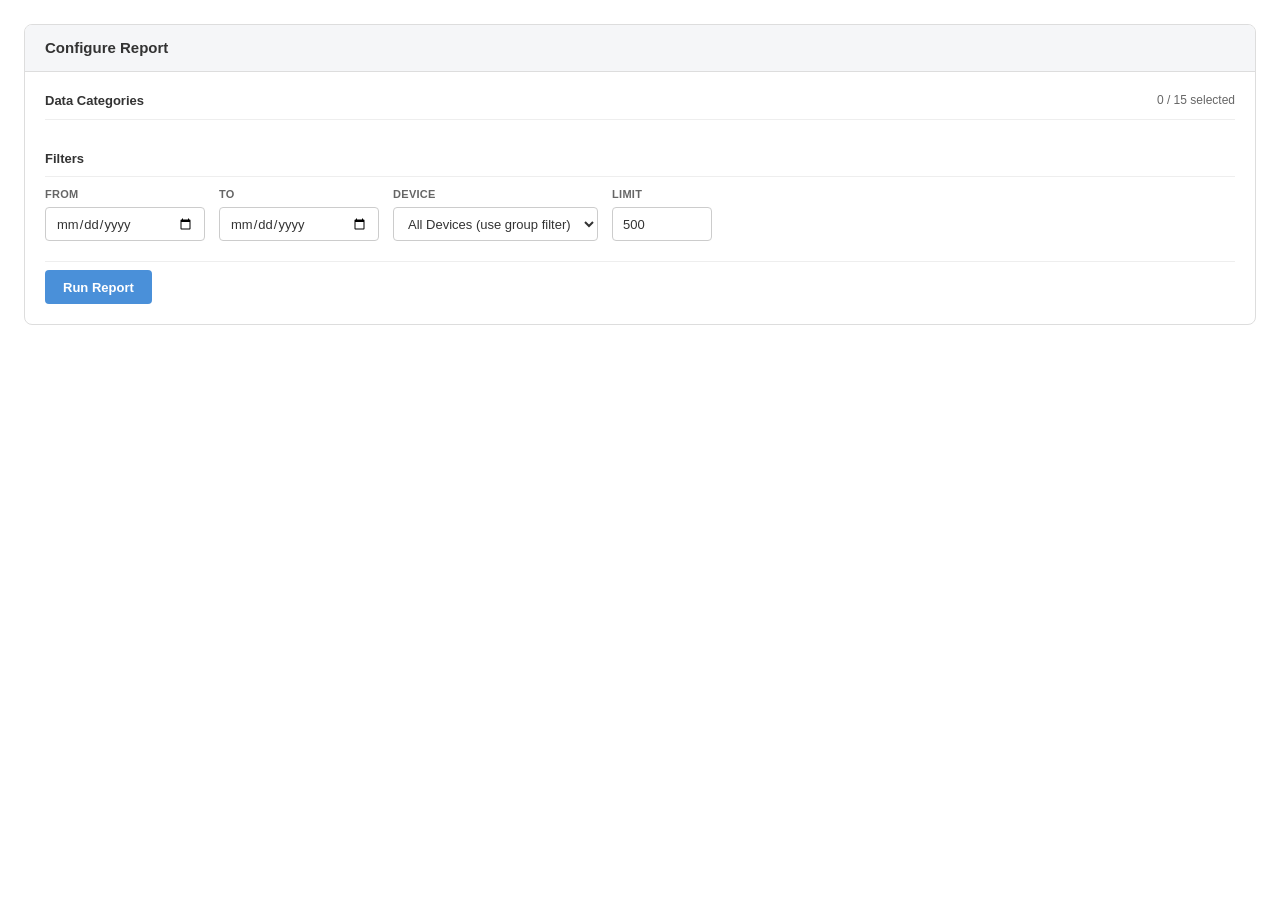
<file: app/index.html>
<!DOCTYPE html>
<html lang="en">
<head>
  <meta charset="UTF-8">
  <meta name="viewport" content="width=device-width, initial-scale=1.0">
  <meta http-equiv="Cache-Control" content="no-cache, no-store, must-revalidate">
  <meta http-equiv="Pragma" content="no-cache">
  <meta http-equiv="Expires" content="0">
  <title>Data Reporter</title>
  <link rel="stylesheet" href="styles/main.css?v=1" />
</head>
<body>

<div id="fdr-root">

  <div class="fdr-content">

    <!-- ============ PANEL 1: Configure ============ -->
    <div class="fdr-panel" id="fdrConfigPanel">
      <div class="fdr-panel-header">
        <h2 class="fdr-panel-title">Configure Report</h2>
      </div>
      <div class="fdr-panel-body">

        <!-- Data category checkboxes -->
        <div class="fdr-section-label">Data Categories <span id="fdrCategoryCounter" class="fdr-counter-text">0 / 15 selected</span></div>
        <div class="fdr-categories" id="fdrCategoryChecks"></div>

        <!-- Per-category column pickers -->
        <div class="fdr-column-pickers" id="fdrColumnPickers"></div>

        <!-- Diagnostic picker (only for StatusData) -->
        <div class="fdr-diagnostic-picker" id="fdrDiagnosticPicker">
          <div class="fdr-filter-group">
            <label class="fdr-label" for="fdrDiagnosticSelect">Diagnostic (required for Engine Data)</label>
            <select id="fdrDiagnosticSelect" class="fdr-select">
              <option value="">-- Select a diagnostic --</option>
              <option value="DiagnosticEngineSpeedId">Engine Speed (RPM)</option>
              <option value="DiagnosticEngineCoolantTemperatureId">Coolant Temperature</option>
              <option value="DiagnosticOdometerAdjustmentId">Odometer</option>
              <option value="DiagnosticFuelLevelId">Fuel Level</option>
              <option value="DiagnosticBatteryVoltageId">Battery Voltage</option>
              <option value="DiagnosticEngineOilTemperatureId">Engine Oil Temperature</option>
              <option value="DiagnosticEngineRoadSpeedId">Vehicle Speed</option>
            </select>
          </div>
        </div>

        <!-- Filters -->
        <div class="fdr-section-label">Filters</div>
        <div class="fdr-filters">
          <div class="fdr-filter-group">
            <label class="fdr-label" for="fdrDateFrom">From</label>
            <input type="date" id="fdrDateFrom" class="fdr-input">
          </div>
          <div class="fdr-filter-group">
            <label class="fdr-label" for="fdrDateTo">To</label>
            <input type="date" id="fdrDateTo" class="fdr-input">
          </div>
          <div class="fdr-filter-group">
            <label class="fdr-label" for="fdrDeviceSelect">Device</label>
            <select id="fdrDeviceSelect" class="fdr-select">
              <option value="">All Devices (use group filter)</option>
            </select>
          </div>
          <div class="fdr-filter-group">
            <label class="fdr-label" for="fdrResultsLimit">Limit</label>
            <input type="number" id="fdrResultsLimit" class="fdr-input" value="500" min="1" max="50000" step="100" style="min-width:100px;">
          </div>
        </div>

        <!-- Run button -->
        <div class="fdr-actions">
          <button class="fdr-btn fdr-btn-primary" id="fdrRunBtn">Run Report</button>
          <span class="fdr-status" id="fdrStatus"></span>
        </div>
      </div>
    </div>

    <!-- ============ PANEL 2: Results Table ============ -->
    <div class="fdr-panel fdr-results" id="fdrResultsPanel">
      <div class="fdr-tabs" id="fdrTabs"></div>

      <div class="fdr-panel-body">
        <!-- Table toolbar -->
        <div class="fdr-table-toolbar">
          <input type="text" class="fdr-input fdr-search" id="fdrSearch" placeholder="Search results...">
          <div style="flex:1"></div>
          <button class="fdr-btn fdr-btn-success" id="fdrExportCsvBtn">Export CSV</button>
          <button class="fdr-btn fdr-btn-secondary" id="fdrToggleChartBtn">Show Chart</button>
        </div>

        <!-- Table container -->
        <div id="fdrTableContainer"></div>

        <!-- Pagination -->
        <div class="fdr-pagination" id="fdrPagination">
          <span id="fdrPageInfo"></span>
          <div>
            <button id="fdrPrevBtn" class="fdr-btn fdr-btn-secondary">Previous</button>
            <button id="fdrNextBtn" class="fdr-btn fdr-btn-secondary">Next</button>
          </div>
        </div>
      </div>
    </div>

    <!-- ============ PANEL 3: Chart ============ -->
    <div class="fdr-panel fdr-chart-panel" id="fdrChartPanel">
      <div class="fdr-panel-header">
        <h2 class="fdr-panel-title">Chart</h2>
        <button class="fdr-btn fdr-btn-secondary" id="fdrHideChartBtn" style="padding:0 16px;height:30px;font-size:13px;">Close</button>
      </div>
      <div class="fdr-panel-body">
        <div class="fdr-chart-controls">
          <div class="fdr-filter-group">
            <label class="fdr-label" for="fdrChartType">Chart Type</label>
            <select id="fdrChartType" class="fdr-select">
              <option value="bar">Bar</option>
              <option value="line">Line</option>
              <option value="pie">Pie</option>
            </select>
          </div>
          <div class="fdr-filter-group">
            <label class="fdr-label" for="fdrChartValueField">Value Field</label>
            <select id="fdrChartValueField" class="fdr-select"></select>
          </div>
          <div class="fdr-filter-group">
            <label class="fdr-label" for="fdrChartGroupField">Group By</label>
            <select id="fdrChartGroupField" class="fdr-select"></select>
          </div>
          <button class="fdr-btn fdr-btn-primary" id="fdrRenderChartBtn" style="align-self:flex-end;">Render Chart</button>
        </div>

        <div class="fdr-chart-container" id="fdrChartContainer">
          <canvas id="fdrCanvas"></canvas>
        </div>
      </div>
    </div>

  </div>
</div>

<script src="scripts/main.js?v=1"></script>
</body>
</html>
</file>
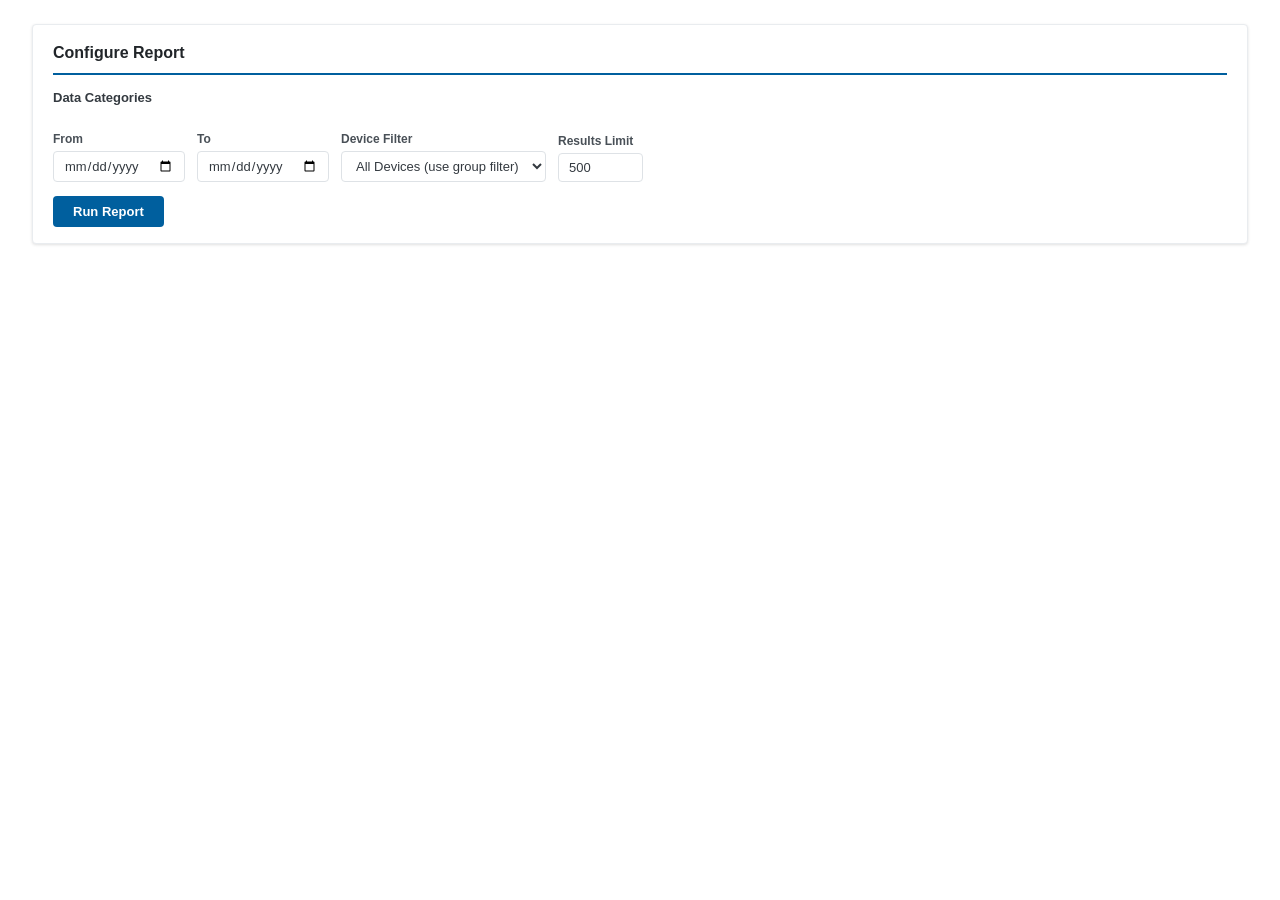
<file: dist/index.html>
<!DOCTYPE html>
<html>
<head>
  <meta charset="UTF-8">
  <title>Data Reporter</title>
  <style>/* ===================================================================
   Flexible Data Reporter — MyGeotab Add-In Styles
   Consistent with MyGeotab look & feel (Geotab blue, neutral grays)
   =================================================================== */

:root {
  --gt-blue: #005f9e;
  --gt-blue-dark: #004a7c;
  --gt-blue-light: #e8f4fc;
  --gt-green: #28a745;
  --gt-red: #dc3545;
  --gt-orange: #fd7e14;
  --gt-gray-50: #f8f9fa;
  --gt-gray-100: #f1f3f5;
  --gt-gray-200: #e9ecef;
  --gt-gray-300: #dee2e6;
  --gt-gray-400: #ced4da;
  --gt-gray-600: #868e96;
  --gt-gray-700: #495057;
  --gt-gray-800: #343a40;
  --gt-gray-900: #212529;
  --gt-font: -apple-system, BlinkMacSystemFont, "Segoe UI", Roboto, "Helvetica Neue", Arial, sans-serif;
  --gt-radius: 4px;
  --gt-shadow: 0 1px 3px rgba(0, 0, 0, 0.12);
}

/* Reset within our add-in container */
#flexDataReporter {
  font-family: var(--gt-font);
  font-size: 14px;
  color: var(--gt-gray-800);
  line-height: 1.5;
  padding: 16px 24px;
  max-width: 1400px;
}

#flexDataReporter *,
#flexDataReporter *::before,
#flexDataReporter *::after {
  box-sizing: border-box;
}

/* ---------- Panel Sections ---------- */

.fdr-panel {
  background: #fff;
  border: 1px solid var(--gt-gray-200);
  border-radius: var(--gt-radius);
  box-shadow: var(--gt-shadow);
  margin-bottom: 16px;
  padding: 16px 20px;
}

.fdr-panel-title {
  font-size: 16px;
  font-weight: 600;
  color: var(--gt-gray-900);
  margin: 0 0 12px 0;
  padding-bottom: 8px;
  border-bottom: 2px solid var(--gt-blue);
}

/* ---------- Configure Panel ---------- */

.fdr-categories {
  display: flex;
  flex-wrap: wrap;
  gap: 6px 16px;
  margin-bottom: 14px;
}

.fdr-categories label {
  display: flex;
  align-items: center;
  gap: 5px;
  cursor: pointer;
  font-size: 13px;
  padding: 4px 8px;
  border-radius: var(--gt-radius);
  transition: background 0.15s;
}

.fdr-categories label:hover {
  background: var(--gt-blue-light);
}

.fdr-column-pickers {
  margin-bottom: 14px;
}

.fdr-column-group {
  margin-bottom: 10px;
  padding: 10px 12px;
  background: var(--gt-gray-50);
  border: 1px solid var(--gt-gray-200);
  border-radius: var(--gt-radius);
}

.fdr-column-group-title {
  font-weight: 600;
  font-size: 13px;
  color: var(--gt-blue);
  margin-bottom: 6px;
}

.fdr-column-group .fdr-columns {
  display: flex;
  flex-wrap: wrap;
  gap: 4px 14px;
}

.fdr-column-group .fdr-columns label {
  font-size: 12px;
  display: flex;
  align-items: center;
  gap: 4px;
  cursor: pointer;
}

/* Filters row */
.fdr-filters {
  display: flex;
  flex-wrap: wrap;
  gap: 12px;
  align-items: flex-end;
  margin-bottom: 14px;
}

.fdr-filter-group {
  display: flex;
  flex-direction: column;
  gap: 3px;
}

.fdr-filter-group label {
  font-size: 12px;
  font-weight: 600;
  color: var(--gt-gray-700);
}

.fdr-filter-group input,
.fdr-filter-group select {
  font-family: var(--gt-font);
  font-size: 13px;
  padding: 6px 10px;
  border: 1px solid var(--gt-gray-300);
  border-radius: var(--gt-radius);
  background: #fff;
  color: var(--gt-gray-800);
  outline: none;
  transition: border-color 0.15s;
}

.fdr-filter-group input:focus,
.fdr-filter-group select:focus {
  border-color: var(--gt-blue);
  box-shadow: 0 0 0 2px rgba(0, 95, 158, 0.15);
}

/* Diagnostic picker (only for StatusData) */
.fdr-diagnostic-picker {
  display: none;
  margin-bottom: 14px;
  padding: 10px 12px;
  background: var(--gt-gray-50);
  border: 1px solid var(--gt-gray-200);
  border-radius: var(--gt-radius);
}

.fdr-diagnostic-picker.visible {
  display: block;
}

.fdr-diagnostic-picker label {
  font-size: 12px;
  font-weight: 600;
  color: var(--gt-gray-700);
}

.fdr-diagnostic-picker select {
  font-family: var(--gt-font);
  font-size: 13px;
  padding: 6px 10px;
  border: 1px solid var(--gt-gray-300);
  border-radius: var(--gt-radius);
  min-width: 300px;
  margin-top: 3px;
}

/* Buttons */
.fdr-btn {
  font-family: var(--gt-font);
  font-size: 13px;
  font-weight: 600;
  padding: 8px 20px;
  border: none;
  border-radius: var(--gt-radius);
  cursor: pointer;
  transition: background 0.15s, opacity 0.15s;
}

.fdr-btn:disabled {
  opacity: 0.5;
  cursor: not-allowed;
}

.fdr-btn-primary {
  background: var(--gt-blue);
  color: #fff;
}

.fdr-btn-primary:hover:not(:disabled) {
  background: var(--gt-blue-dark);
}

.fdr-btn-secondary {
  background: var(--gt-gray-200);
  color: var(--gt-gray-800);
}

.fdr-btn-secondary:hover:not(:disabled) {
  background: var(--gt-gray-300);
}

.fdr-btn-success {
  background: var(--gt-green);
  color: #fff;
}

.fdr-btn-success:hover:not(:disabled) {
  background: #218838;
}

.fdr-actions {
  display: flex;
  gap: 10px;
  align-items: center;
}

/* Status / loading */
.fdr-status {
  font-size: 13px;
  color: var(--gt-gray-600);
  margin-left: 12px;
}

.fdr-status.error {
  color: var(--gt-red);
  font-weight: 600;
}

.fdr-spinner {
  display: inline-block;
  width: 16px;
  height: 16px;
  border: 2px solid var(--gt-gray-300);
  border-top-color: var(--gt-blue);
  border-radius: 50%;
  animation: fdr-spin 0.6s linear infinite;
  vertical-align: middle;
  margin-right: 6px;
}

@keyframes fdr-spin {
  to { transform: rotate(360deg); }
}

/* ---------- Results Panel ---------- */

.fdr-results {
  display: none;
}

.fdr-results.visible {
  display: block;
}

/* Tabs */
.fdr-tabs {
  display: flex;
  gap: 0;
  border-bottom: 2px solid var(--gt-gray-200);
  margin-bottom: 12px;
}

.fdr-tab {
  font-family: var(--gt-font);
  font-size: 13px;
  font-weight: 600;
  padding: 8px 16px;
  border: none;
  background: none;
  color: var(--gt-gray-600);
  cursor: pointer;
  border-bottom: 2px solid transparent;
  margin-bottom: -2px;
  transition: color 0.15s, border-color 0.15s;
}

.fdr-tab:hover {
  color: var(--gt-gray-800);
}

.fdr-tab.active {
  color: var(--gt-blue);
  border-bottom-color: var(--gt-blue);
}

.fdr-tab-count {
  font-weight: 400;
  font-size: 11px;
  color: var(--gt-gray-600);
  margin-left: 4px;
}

/* Table toolbar */
.fdr-table-toolbar {
  display: flex;
  gap: 10px;
  align-items: center;
  margin-bottom: 10px;
  flex-wrap: wrap;
}

.fdr-search {
  font-family: var(--gt-font);
  font-size: 13px;
  padding: 6px 10px;
  border: 1px solid var(--gt-gray-300);
  border-radius: var(--gt-radius);
  width: 220px;
  outline: none;
}

.fdr-search:focus {
  border-color: var(--gt-blue);
  box-shadow: 0 0 0 2px rgba(0, 95, 158, 0.15);
}

/* Data table */
.fdr-table-wrap {
  overflow-x: auto;
  margin-bottom: 10px;
}

.fdr-table {
  width: 100%;
  border-collapse: collapse;
  font-size: 13px;
}

.fdr-table thead th {
  background: var(--gt-gray-100);
  font-weight: 600;
  text-align: left;
  padding: 8px 10px;
  border-bottom: 2px solid var(--gt-gray-300);
  white-space: nowrap;
  cursor: pointer;
  user-select: none;
  position: relative;
}

.fdr-table thead th:hover {
  background: var(--gt-gray-200);
}

.fdr-table thead th .sort-arrow {
  font-size: 10px;
  margin-left: 4px;
  color: var(--gt-gray-400);
}

.fdr-table thead th .sort-arrow.asc::after { content: '\25B2'; color: var(--gt-blue); }
.fdr-table thead th .sort-arrow.desc::after { content: '\25BC'; color: var(--gt-blue); }

.fdr-table tbody td {
  padding: 6px 10px;
  border-bottom: 1px solid var(--gt-gray-200);
  white-space: nowrap;
  max-width: 300px;
  overflow: hidden;
  text-overflow: ellipsis;
}

.fdr-table tbody tr:hover {
  background: var(--gt-blue-light);
}

/* Pagination */
.fdr-pagination {
  display: flex;
  gap: 8px;
  align-items: center;
  justify-content: space-between;
  font-size: 13px;
  color: var(--gt-gray-700);
}

.fdr-pagination button {
  font-family: var(--gt-font);
  font-size: 12px;
  padding: 4px 12px;
  border: 1px solid var(--gt-gray-300);
  border-radius: var(--gt-radius);
  background: #fff;
  cursor: pointer;
}

.fdr-pagination button:hover:not(:disabled) {
  background: var(--gt-gray-100);
}

.fdr-pagination button:disabled {
  opacity: 0.4;
  cursor: not-allowed;
}

/* No data */
.fdr-no-data {
  text-align: center;
  padding: 40px 20px;
  color: var(--gt-gray-600);
  font-size: 14px;
}

/* ---------- Chart Panel ---------- */

.fdr-chart-panel {
  display: none;
}

.fdr-chart-panel.visible {
  display: block;
}

.fdr-chart-controls {
  display: flex;
  gap: 12px;
  align-items: flex-end;
  margin-bottom: 14px;
  flex-wrap: wrap;
}

.fdr-chart-controls label {
  font-size: 12px;
  font-weight: 600;
  color: var(--gt-gray-700);
}

.fdr-chart-controls select {
  font-family: var(--gt-font);
  font-size: 13px;
  padding: 6px 10px;
  border: 1px solid var(--gt-gray-300);
  border-radius: var(--gt-radius);
}

.fdr-chart-container {
  position: relative;
  width: 100%;
  max-width: 900px;
  height: 400px;
  background: var(--gt-gray-50);
  border: 1px solid var(--gt-gray-200);
  border-radius: var(--gt-radius);
}

.fdr-chart-container canvas {
  width: 100%;
  height: 100%;
}

/* ---------- Utility ---------- */

.fdr-hidden {
  display: none !important;
}

.fdr-mb-8 { margin-bottom: 8px; }
.fdr-mb-12 { margin-bottom: 12px; }
</style>
</head>
<body>

<div id="flexDataReporter">

  <!-- ============ PANEL 1: Configure ============ -->
  <div class="fdr-panel" id="fdrConfigPanel">
    <h2 class="fdr-panel-title">Configure Report</h2>

    <!-- Data category checkboxes -->
    <div class="fdr-mb-8">
      <strong style="font-size:13px;">Data Categories</strong>
    </div>
    <div class="fdr-categories" id="fdrCategoryChecks"></div>

    <!-- Per-category column pickers -->
    <div class="fdr-column-pickers" id="fdrColumnPickers"></div>

    <!-- Diagnostic picker (only for StatusData) -->
    <div class="fdr-diagnostic-picker" id="fdrDiagnosticPicker">
      <div class="fdr-filter-group">
        <label for="fdrDiagnosticSelect">Diagnostic (required for Engine Data)</label>
        <select id="fdrDiagnosticSelect">
          <option value="">-- Select a diagnostic --</option>
          <option value="DiagnosticEngineSpeedId">Engine Speed (RPM)</option>
          <option value="DiagnosticEngineCoolantTemperatureId">Coolant Temperature</option>
          <option value="DiagnosticOdometerAdjustmentId">Odometer</option>
          <option value="DiagnosticFuelLevelId">Fuel Level</option>
          <option value="DiagnosticBatteryVoltageId">Battery Voltage</option>
          <option value="DiagnosticEngineOilTemperatureId">Engine Oil Temperature</option>
          <option value="DiagnosticEngineRoadSpeedId">Vehicle Speed</option>
        </select>
      </div>
    </div>

    <!-- Filters -->
    <div class="fdr-filters">
      <div class="fdr-filter-group">
        <label for="fdrDateFrom">From</label>
        <input type="date" id="fdrDateFrom">
      </div>
      <div class="fdr-filter-group">
        <label for="fdrDateTo">To</label>
        <input type="date" id="fdrDateTo">
      </div>
      <div class="fdr-filter-group">
        <label for="fdrDeviceSelect">Device Filter</label>
        <select id="fdrDeviceSelect">
          <option value="">All Devices (use group filter)</option>
        </select>
      </div>
      <div class="fdr-filter-group">
        <label for="fdrResultsLimit">Results Limit</label>
        <input type="number" id="fdrResultsLimit" value="500" min="1" max="50000" step="100">
      </div>
    </div>

    <!-- Run button -->
    <div class="fdr-actions">
      <button class="fdr-btn fdr-btn-primary" id="fdrRunBtn">Run Report</button>
      <span class="fdr-status" id="fdrStatus"></span>
    </div>
  </div>

  <!-- ============ PANEL 2: Results Table ============ -->
  <div class="fdr-panel fdr-results" id="fdrResultsPanel">
    <h2 class="fdr-panel-title">Results</h2>

    <!-- Tabs (one per data category) -->
    <div class="fdr-tabs" id="fdrTabs"></div>

    <!-- Table toolbar -->
    <div class="fdr-table-toolbar">
      <input type="text" class="fdr-search" id="fdrSearch" placeholder="Search results...">
      <button class="fdr-btn fdr-btn-success" id="fdrExportCsvBtn">Export CSV</button>
      <button class="fdr-btn fdr-btn-secondary" id="fdrToggleChartBtn">Show Chart</button>
    </div>

    <!-- Table container (per tab) -->
    <div id="fdrTableContainer"></div>

    <!-- Pagination -->
    <div class="fdr-pagination" id="fdrPagination">
      <span id="fdrPageInfo"></span>
      <div>
        <button id="fdrPrevBtn">Previous</button>
        <button id="fdrNextBtn">Next</button>
      </div>
    </div>
  </div>

  <!-- ============ PANEL 3: Chart ============ -->
  <div class="fdr-panel fdr-chart-panel" id="fdrChartPanel">
    <h2 class="fdr-panel-title">Chart</h2>

    <div class="fdr-chart-controls">
      <div class="fdr-filter-group">
        <label for="fdrChartType">Chart Type</label>
        <select id="fdrChartType">
          <option value="bar">Bar</option>
          <option value="line">Line</option>
          <option value="pie">Pie</option>
        </select>
      </div>
      <div class="fdr-filter-group">
        <label for="fdrChartValueField">Value Field</label>
        <select id="fdrChartValueField"></select>
      </div>
      <div class="fdr-filter-group">
        <label for="fdrChartGroupField">Group By</label>
        <select id="fdrChartGroupField"></select>
      </div>
      <button class="fdr-btn fdr-btn-primary" id="fdrRenderChartBtn">Render Chart</button>
      <button class="fdr-btn fdr-btn-secondary" id="fdrHideChartBtn">Hide Chart</button>
    </div>

    <div class="fdr-chart-container" id="fdrChartContainer">
      <canvas id="fdrCanvas"></canvas>
    </div>
  </div>

</div>

<!-- Scripts loaded in dependency order -->
<script>/**
 * dataTypes.js — Central registry of all data categories, API mappings, and field definitions.
 * Every other module references this to know what can be queried and displayed.
 */
var DataTypes = (function () {
  'use strict';

  /**
   * Field definition shape:
   *   { key, label, defaultOn, type, resolve? }
   *
   * key        — dot-path into the API result object (e.g. "device.id")
   * label      — human-readable column header
   * defaultOn  — whether the column is checked by default
   * type       — "string" | "number" | "date" | "boolean" | "id"
   * resolve    — optional resolver name used by CacheManager ("device", "zone", "rule", "user", "diagnostic")
   */

  var categories = {
    Trip: {
      label: 'Trips',
      typeName: 'Trip',
      needsDateRange: true,
      fields: [
        { key: 'id', label: 'Trip ID', defaultOn: false, type: 'string' },
        { key: 'device.id', label: 'Device', defaultOn: true, type: 'id', resolve: 'device' },
        { key: 'driver.id', label: 'Driver', defaultOn: true, type: 'id', resolve: 'user' },
        { key: 'start', label: 'Start Time', defaultOn: true, type: 'date' },
        { key: 'stop', label: 'Stop Time', defaultOn: true, type: 'date' },
        { key: 'distance', label: 'Distance (km)', defaultOn: true, type: 'number' },
        { key: 'drivingDuration', label: 'Driving Duration', defaultOn: true, type: 'duration' },
        { key: 'stopDuration', label: 'Stop Duration', defaultOn: false, type: 'duration' },
        { key: 'idlingDuration', label: 'Idling Duration', defaultOn: false, type: 'duration' },
        { key: 'maximumSpeed', label: 'Max Speed (km/h)', defaultOn: true, type: 'number' },
        { key: 'averageSpeed', label: 'Avg Speed (km/h)', defaultOn: false, type: 'number' },
        { key: 'stopPoint.x', label: 'Stop Longitude', defaultOn: false, type: 'number' },
        { key: 'stopPoint.y', label: 'Stop Latitude', defaultOn: false, type: 'number' },
        { key: 'nextTripDrivingDuration', label: 'Next Trip Driving Duration', defaultOn: false, type: 'duration' }
      ]
    },

    Device: {
      label: 'Devices',
      typeName: 'Device',
      needsDateRange: false,
      fields: [
        { key: 'id', label: 'Device ID', defaultOn: false, type: 'string' },
        { key: 'name', label: 'Name', defaultOn: true, type: 'string' },
        { key: 'serialNumber', label: 'Serial Number', defaultOn: true, type: 'string' },
        { key: 'deviceType', label: 'Device Type', defaultOn: true, type: 'string' },
        { key: 'vehicleIdentificationNumber', label: 'VIN', defaultOn: true, type: 'string' },
        { key: 'licensePlate', label: 'License Plate', defaultOn: true, type: 'string' },
        { key: 'comment', label: 'Comment', defaultOn: false, type: 'string' },
        { key: 'engineVehicleIdentificationNumber', label: 'Engine VIN', defaultOn: false, type: 'string' },
        { key: 'activeFrom', label: 'Active From', defaultOn: true, type: 'date' },
        { key: 'activeTo', label: 'Active To', defaultOn: false, type: 'date' },
        { key: 'productId', label: 'Product ID', defaultOn: false, type: 'number' }
      ]
    },

    FaultData: {
      label: 'Faults',
      typeName: 'FaultData',
      needsDateRange: true,
      fields: [
        { key: 'id', label: 'Fault ID', defaultOn: false, type: 'string' },
        { key: 'device.id', label: 'Device', defaultOn: true, type: 'id', resolve: 'device' },
        { key: 'diagnostic.id', label: 'Diagnostic', defaultOn: true, type: 'id', resolve: 'diagnostic' },
        { key: 'dateTime', label: 'Date/Time', defaultOn: true, type: 'date' },
        { key: 'failureMode.id', label: 'Failure Mode', defaultOn: true, type: 'string' },
        { key: 'faultState', label: 'Fault State', defaultOn: true, type: 'string' },
        { key: 'controller.id', label: 'Controller', defaultOn: false, type: 'string' },
        { key: 'count', label: 'Count', defaultOn: false, type: 'number' },
        { key: 'malfunction', label: 'Malfunction', defaultOn: false, type: 'boolean' }
      ]
    },

    ExceptionEvent: {
      label: 'Exception Events',
      typeName: 'ExceptionEvent',
      needsDateRange: true,
      fields: [
        { key: 'id', label: 'Event ID', defaultOn: false, type: 'string' },
        { key: 'device.id', label: 'Device', defaultOn: true, type: 'id', resolve: 'device' },
        { key: 'driver.id', label: 'Driver', defaultOn: true, type: 'id', resolve: 'user' },
        { key: 'rule.id', label: 'Rule', defaultOn: true, type: 'id', resolve: 'rule' },
        { key: 'activeFrom', label: 'Start', defaultOn: true, type: 'date' },
        { key: 'activeTo', label: 'End', defaultOn: true, type: 'date' },
        { key: 'duration', label: 'Duration', defaultOn: true, type: 'duration' },
        { key: 'distance', label: 'Distance (km)', defaultOn: false, type: 'number' },
        { key: 'state', label: 'State', defaultOn: true, type: 'string' }
      ]
    },

    LogRecord: {
      label: 'GPS Logs',
      typeName: 'LogRecord',
      needsDateRange: true,
      fields: [
        { key: 'id', label: 'Log ID', defaultOn: false, type: 'string' },
        { key: 'device.id', label: 'Device', defaultOn: true, type: 'id', resolve: 'device' },
        { key: 'dateTime', label: 'Date/Time', defaultOn: true, type: 'date' },
        { key: 'latitude', label: 'Latitude', defaultOn: true, type: 'number' },
        { key: 'longitude', label: 'Longitude', defaultOn: true, type: 'number' },
        { key: 'speed', label: 'Speed (km/h)', defaultOn: true, type: 'number' }
      ]
    },

    StatusData: {
      label: 'Engine / Status Data',
      typeName: 'StatusData',
      needsDateRange: true,
      needsDiagnostic: true,
      fields: [
        { key: 'id', label: 'Record ID', defaultOn: false, type: 'string' },
        { key: 'device.id', label: 'Device', defaultOn: true, type: 'id', resolve: 'device' },
        { key: 'diagnostic.id', label: 'Diagnostic', defaultOn: true, type: 'id', resolve: 'diagnostic' },
        { key: 'dateTime', label: 'Date/Time', defaultOn: true, type: 'date' },
        { key: 'data', label: 'Value', defaultOn: true, type: 'number' }
      ]
    },

    Zone: {
      label: 'Zones',
      typeName: 'Zone',
      needsDateRange: false,
      fields: [
        { key: 'id', label: 'Zone ID', defaultOn: false, type: 'string' },
        { key: 'name', label: 'Name', defaultOn: true, type: 'string' },
        { key: 'comment', label: 'Comment', defaultOn: false, type: 'string' },
        { key: 'displayed', label: 'Displayed', defaultOn: true, type: 'boolean' },
        { key: 'mustIdentifyStops', label: 'Must Identify Stops', defaultOn: false, type: 'boolean' },
        { key: 'activeFrom', label: 'Active From', defaultOn: true, type: 'date' },
        { key: 'activeTo', label: 'Active To', defaultOn: false, type: 'date' },
        { key: 'externalReference', label: 'External Reference', defaultOn: false, type: 'string' },
        { key: 'zoneTypes', label: 'Zone Types', defaultOn: true, type: 'string' }
      ]
    },

    User: {
      label: 'Drivers',
      typeName: 'User',
      needsDateRange: false,
      isDriverOnly: true,
      fields: [
        { key: 'id', label: 'User ID', defaultOn: false, type: 'string' },
        { key: 'name', label: 'Username', defaultOn: true, type: 'string' },
        { key: 'firstName', label: 'First Name', defaultOn: true, type: 'string' },
        { key: 'lastName', label: 'Last Name', defaultOn: true, type: 'string' },
        { key: 'employeeNo', label: 'Employee #', defaultOn: true, type: 'string' },
        { key: 'isDriver', label: 'Is Driver', defaultOn: false, type: 'boolean' },
        { key: 'driverGroups', label: 'Driver Groups', defaultOn: false, type: 'string' },
        { key: 'activeFrom', label: 'Active From', defaultOn: true, type: 'date' },
        { key: 'activeTo', label: 'Active To', defaultOn: false, type: 'date' },
        { key: 'phoneNumber', label: 'Phone', defaultOn: false, type: 'string' }
      ]
    },

    DriverChange: {
      label: 'Driver Changes',
      typeName: 'DriverChange',
      needsDateRange: true,
      fields: [
        { key: 'id', label: 'Change ID', defaultOn: false, type: 'string' },
        { key: 'device.id', label: 'Device', defaultOn: true, type: 'id', resolve: 'device' },
        { key: 'driver.id', label: 'Driver', defaultOn: true, type: 'id', resolve: 'user' },
        { key: 'dateTime', label: 'Date/Time', defaultOn: true, type: 'date' },
        { key: 'type', label: 'Type', defaultOn: true, type: 'string' }
      ]
    },

    DutyStatusLog: {
      label: 'HOS / Duty Status',
      typeName: 'DutyStatusLog',
      needsDateRange: true,
      fields: [
        { key: 'id', label: 'Log ID', defaultOn: false, type: 'string' },
        { key: 'driver.id', label: 'Driver', defaultOn: true, type: 'id', resolve: 'user' },
        { key: 'device.id', label: 'Device', defaultOn: true, type: 'id', resolve: 'device' },
        { key: 'dateTime', label: 'Date/Time', defaultOn: true, type: 'date' },
        { key: 'status', label: 'Status', defaultOn: true, type: 'string' },
        { key: 'origin', label: 'Origin', defaultOn: true, type: 'string' },
        { key: 'state', label: 'State', defaultOn: false, type: 'string' },
        { key: 'location.x', label: 'Longitude', defaultOn: false, type: 'number' },
        { key: 'location.y', label: 'Latitude', defaultOn: false, type: 'number' },
        { key: 'annotations', label: 'Annotations', defaultOn: false, type: 'string' },
        { key: 'malfunction', label: 'Malfunction', defaultOn: false, type: 'boolean' }
      ]
    },

    DVIRLog: {
      label: 'DVIR Logs',
      typeName: 'DVIRLog',
      needsDateRange: true,
      fields: [
        { key: 'id', label: 'DVIR ID', defaultOn: false, type: 'string' },
        { key: 'device.id', label: 'Device', defaultOn: true, type: 'id', resolve: 'device' },
        { key: 'driver.id', label: 'Driver', defaultOn: true, type: 'id', resolve: 'user' },
        { key: 'dateTime', label: 'Date/Time', defaultOn: true, type: 'date' },
        { key: 'logType', label: 'Log Type', defaultOn: true, type: 'string' },
        { key: 'isSafe', label: 'Is Safe', defaultOn: true, type: 'boolean' },
        { key: 'certifiedBy.id', label: 'Certified By', defaultOn: false, type: 'id', resolve: 'user' },
        { key: 'repairedBy.id', label: 'Repaired By', defaultOn: false, type: 'id', resolve: 'user' },
        { key: 'certifyDate', label: 'Certify Date', defaultOn: false, type: 'date' },
        { key: 'repairDate', label: 'Repair Date', defaultOn: false, type: 'date' }
      ]
    }
  };

  /** Return ordered list of category keys */
  function getCategoryKeys() {
    return Object.keys(categories);
  }

  /** Return category definition by key */
  function getCategory(key) {
    return categories[key] || null;
  }

  /** Return only the default-on fields for a category */
  function getDefaultFields(categoryKey) {
    var cat = categories[categoryKey];
    if (!cat) return [];
    return cat.fields.filter(function (f) { return f.defaultOn; });
  }

  /** Resolve a dot-path value from an object (e.g. "device.id" from row) */
  function resolvePath(obj, path) {
    if (!obj || !path) return undefined;
    var parts = path.split('.');
    var current = obj;
    for (var i = 0; i < parts.length; i++) {
      if (current == null) return undefined;
      current = current[parts[i]];
    }
    return current;
  }

  return {
    categories: categories,
    getCategoryKeys: getCategoryKeys,
    getCategory: getCategory,
    getDefaultFields: getDefaultFields,
    resolvePath: resolvePath
  };
})();
</script>
<script>/**
 * cacheManager.js — Caches semi-static lookup data (devices, zones, rules, users, diagnostics)
 * so we can resolve IDs to human-readable names without repeated API calls.
 */
var CacheManager = (function () {
  'use strict';

  var cache = {
    device: {},   // id -> name
    zone: {},     // id -> name
    rule: {},     // id -> name
    user: {},     // id -> display name
    diagnostic: {} // id -> name
  };

  var loaded = false;

  /**
   * Initialize all caches using api.multiCall.
   * @param {object} api — MyGeotab api object
   * @returns {Promise}
   */
  function init(api) {
    if (loaded) return Promise.resolve();

    var calls = [
      ['Get', { typeName: 'Device', resultsLimit: 10000, search: {} }],
      ['Get', { typeName: 'Zone', resultsLimit: 5000, search: {} }],
      ['Get', { typeName: 'Rule', resultsLimit: 5000, search: {} }],
      ['Get', { typeName: 'User', resultsLimit: 5000, search: {} }]
    ];

    return new Promise(function (resolve, reject) {
      api.multiCall(calls, function (results) {
        try {
          // Devices
          var devices = results[0] || [];
          devices.forEach(function (d) {
            cache.device[d.id] = d.name || d.serialNumber || d.id;
          });

          // Zones
          var zones = results[1] || [];
          zones.forEach(function (z) {
            cache.zone[z.id] = z.name || z.id;
          });

          // Rules
          var rules = results[2] || [];
          rules.forEach(function (r) {
            cache.rule[r.id] = r.name || r.id;
          });

          // Users
          var users = results[3] || [];
          users.forEach(function (u) {
            var display = '';
            if (u.firstName || u.lastName) {
              display = ((u.firstName || '') + ' ' + (u.lastName || '')).trim();
            }
            cache.user[u.id] = display || u.name || u.id;
          });

          loaded = true;
          resolve();
        } catch (e) {
          reject(e);
        }
      }, function (err) {
        reject(err);
      });
    });
  }

  /**
   * Resolve an ID to a display name.
   * @param {string} type — "device", "zone", "rule", "user", "diagnostic"
   * @param {string} id
   * @returns {string}
   */
  function resolve(type, id) {
    if (!id) return '';
    if (cache[type] && cache[type][id]) {
      return cache[type][id];
    }
    // For well-known Geotab IDs, clean them up
    if (typeof id === 'string' && id.startsWith('Diagnostic')) {
      return id.replace(/Id$/, '').replace(/([A-Z])/g, ' $1').trim();
    }
    return String(id);
  }

  /** Return the devices cache for populating the device filter dropdown */
  function getDevices() {
    return cache.device;
  }

  /** Return all cached users */
  function getUsers() {
    return cache.user;
  }

  /** Check if caches are loaded */
  function isLoaded() {
    return loaded;
  }

  /** Store a diagnostic name into the cache */
  function cacheDiagnostic(id, name) {
    cache.diagnostic[id] = name;
  }

  return {
    init: init,
    resolve: resolve,
    getDevices: getDevices,
    getUsers: getUsers,
    isLoaded: isLoaded,
    cacheDiagnostic: cacheDiagnostic
  };
})();
</script>
<script>/**
 * queryEngine.js — Builds and executes API queries via api.multiCall().
 * Handles batching, date range injection, device filtering, and results limiting.
 */
var QueryEngine = (function () {
  'use strict';

  /**
   * Run queries for all selected categories.
   * @param {object} api — MyGeotab api object
   * @param {object} opts
   *   opts.categories  — array of category keys (e.g. ["Trip", "Device"])
   *   opts.fromDate    — ISO date string
   *   opts.toDate      — ISO date string
   *   opts.deviceId    — optional specific device ID
   *   opts.resultsLimit — max results per category
   *   opts.diagnosticId — optional diagnostic ID for StatusData
   * @param {function} onProgress — called with (message) during execution
   * @returns {Promise<object>} — { categoryKey: [rows], ... }
   */
  function runQueries(api, opts, onProgress) {
    var calls = [];
    var callMap = []; // maps each call index to its category key

    opts.categories.forEach(function (catKey) {
      var catDef = DataTypes.getCategory(catKey);
      if (!catDef) return;

      var search = {};
      var limit = opts.resultsLimit || 500;

      // Date range
      if (catDef.needsDateRange) {
        search.fromDate = opts.fromDate;
        search.toDate = opts.toDate;
      }

      // Device filter
      if (opts.deviceId) {
        search.deviceSearch = { id: opts.deviceId };
      }

      // Driver-only filter for User type
      if (catDef.isDriverOnly) {
        search.isDriver = true;
      }

      // Diagnostic filter for StatusData
      if (catDef.needsDiagnostic && opts.diagnosticId) {
        search.diagnosticSearch = { id: opts.diagnosticId };
      }

      calls.push(['Get', {
        typeName: catDef.typeName,
        search: search,
        resultsLimit: limit
      }]);
      callMap.push(catKey);
    });

    if (calls.length === 0) {
      return Promise.resolve({});
    }

    if (onProgress) {
      onProgress('Querying ' + calls.length + ' data type(s)...');
    }

    return new Promise(function (resolve, reject) {
      api.multiCall(calls, function (results) {
        var data = {};
        for (var i = 0; i < callMap.length; i++) {
          data[callMap[i]] = results[i] || [];
        }
        if (onProgress) {
          var total = 0;
          Object.keys(data).forEach(function (k) { total += data[k].length; });
          onProgress('Retrieved ' + total + ' total records.');
        }
        resolve(data);
      }, function (err) {
        reject(err);
      });
    });
  }

  return {
    runQueries: runQueries
  };
})();
</script>
<script>/**
 * tableRenderer.js — Renders sortable, paginated, filterable data tables.
 */
var TableRenderer = (function () {
  'use strict';

  var currentOpts = null;
  var currentPage = 0;
  var sortCol = -1;
  var sortDir = 'asc'; // 'asc' | 'desc'
  var filteredRows = [];
  var filterQuery = '';

  /**
   * Render a data table.
   * @param {object} opts
   *   opts.containerId   — DOM id for table container
   *   opts.paginationId  — DOM id for pagination wrapper
   *   opts.pageInfoId    — DOM id for page info text
   *   opts.prevBtnId     — DOM id for prev button
   *   opts.nextBtnId     — DOM id for next button
   *   opts.fields        — array of field definitions
   *   opts.rows          — array of data objects
   *   opts.pageSize      — rows per page (default 50)
   */
  function render(opts) {
    currentOpts = opts;
    currentPage = 0;
    sortCol = -1;
    sortDir = 'asc';
    filterQuery = '';
    filteredRows = opts.rows.slice();
    drawTable();
  }

  function drawTable() {
    var opts = currentOpts;
    if (!opts) return;

    var container = document.getElementById(opts.containerId);
    var fields = opts.fields;
    var pageSize = opts.pageSize || 50;

    if (filteredRows.length === 0) {
      container.innerHTML = '<div class="fdr-no-data">No data found.</div>';
      updatePagination(0, 0, 0);
      return;
    }

    var totalPages = Math.ceil(filteredRows.length / pageSize);
    if (currentPage >= totalPages) currentPage = totalPages - 1;
    if (currentPage < 0) currentPage = 0;

    var start = currentPage * pageSize;
    var end = Math.min(start + pageSize, filteredRows.length);
    var pageRows = filteredRows.slice(start, end);

    // Build table HTML
    var html = '<div class="fdr-table-wrap"><table class="fdr-table"><thead><tr>';

    fields.forEach(function (f, idx) {
      var arrowClass = '';
      if (idx === sortCol) {
        arrowClass = sortDir;
      }
      html += '<th data-col="' + idx + '">' +
        escapeHtml(f.label) +
        '<span class="sort-arrow ' + arrowClass + '"></span></th>';
    });

    html += '</tr></thead><tbody>';

    pageRows.forEach(function (row) {
      html += '<tr>';
      fields.forEach(function (f) {
        var val = DataTypes.resolvePath(row, f.key);
        var display = formatValue(val, f);
        html += '<td title="' + escapeHtml(display) + '">' + escapeHtml(display) + '</td>';
      });
      html += '</tr>';
    });

    html += '</tbody></table></div>';
    container.innerHTML = html;

    // Bind header sort clicks
    var headers = container.querySelectorAll('th[data-col]');
    headers.forEach(function (th) {
      th.addEventListener('click', function () {
        var col = parseInt(th.dataset.col, 10);
        onSort(col);
      });
    });

    updatePagination(start + 1, end, filteredRows.length);
  }

  function onSort(colIndex) {
    if (sortCol === colIndex) {
      sortDir = (sortDir === 'asc') ? 'desc' : 'asc';
    } else {
      sortCol = colIndex;
      sortDir = 'asc';
    }

    var field = currentOpts.fields[colIndex];
    filteredRows.sort(function (a, b) {
      var va = DataTypes.resolvePath(a, field.key);
      var vb = DataTypes.resolvePath(b, field.key);
      return compareValues(va, vb, field.type, sortDir);
    });

    currentPage = 0;
    drawTable();
  }

  function compareValues(a, b, type, dir) {
    // Handle nulls
    if (a == null && b == null) return 0;
    if (a == null) return 1;
    if (b == null) return -1;

    var result = 0;
    if (type === 'number' || type === 'duration') {
      result = (Number(a) || 0) - (Number(b) || 0);
    } else if (type === 'date') {
      result = new Date(a) - new Date(b);
    } else {
      result = String(a).localeCompare(String(b));
    }

    return dir === 'desc' ? -result : result;
  }

  function formatValue(val, field) {
    if (val == null || val === '') return '';

    // Resolve IDs through cache
    if (field.resolve) {
      return CacheManager.resolve(field.resolve, val);
    }

    switch (field.type) {
      case 'date':
        try {
          var d = new Date(val);
          if (isNaN(d.getTime())) return String(val);
          return d.toLocaleString();
        } catch (e) {
          return String(val);
        }
      case 'number':
        if (typeof val === 'number') {
          return val % 1 === 0 ? String(val) : val.toFixed(2);
        }
        return String(val);
      case 'duration':
        return formatDuration(val);
      case 'boolean':
        return val ? 'Yes' : 'No';
      default:
        // Handle arrays (e.g. zoneTypes)
        if (Array.isArray(val)) {
          return val.map(function (v) {
            return typeof v === 'object' ? (v.name || v.id || JSON.stringify(v)) : String(v);
          }).join(', ');
        }
        if (typeof val === 'object') {
          return val.name || val.id || JSON.stringify(val);
        }
        return String(val);
    }
  }

  function formatDuration(val) {
    if (typeof val === 'string') {
      // ISO 8601 duration or .NET TimeSpan format
      var match = val.match(/PT?(\d+H)?(\d+M)?(\d+\.?\d*S)?/i);
      if (match) {
        var h = parseInt(match[1]) || 0;
        var m = parseInt(match[2]) || 0;
        var s = parseFloat(match[3]) || 0;
        return h + 'h ' + m + 'm ' + Math.round(s) + 's';
      }
      // Try .NET TimeSpan: d.hh:mm:ss
      var tsMatch = val.match(/(?:(\d+)\.)?(\d+):(\d+):(\d+)/);
      if (tsMatch) {
        var days = parseInt(tsMatch[1]) || 0;
        return (days > 0 ? days + 'd ' : '') +
          tsMatch[2] + 'h ' + tsMatch[3] + 'm ' + tsMatch[4] + 's';
      }
      return val;
    }
    if (typeof val === 'number') {
      // Assume seconds
      var hrs = Math.floor(val / 3600);
      var mins = Math.floor((val % 3600) / 60);
      var secs = Math.round(val % 60);
      return hrs + 'h ' + mins + 'm ' + secs + 's';
    }
    return String(val);
  }

  /** Filter rows by search query */
  function filter(query) {
    filterQuery = (query || '').toLowerCase().trim();
    if (!currentOpts) return;

    if (!filterQuery) {
      filteredRows = currentOpts.rows.slice();
    } else {
      filteredRows = currentOpts.rows.filter(function (row) {
        return currentOpts.fields.some(function (f) {
          var val = DataTypes.resolvePath(row, f.key);
          var display = formatValue(val, f);
          return display.toLowerCase().indexOf(filterQuery) >= 0;
        });
      });
    }

    // Re-apply sort if active
    if (sortCol >= 0 && currentOpts.fields[sortCol]) {
      var field = currentOpts.fields[sortCol];
      filteredRows.sort(function (a, b) {
        var va = DataTypes.resolvePath(a, field.key);
        var vb = DataTypes.resolvePath(b, field.key);
        return compareValues(va, vb, field.type, sortDir);
      });
    }

    currentPage = 0;
    drawTable();
  }

  function nextPage() {
    if (!currentOpts) return;
    var pageSize = currentOpts.pageSize || 50;
    var totalPages = Math.ceil(filteredRows.length / pageSize);
    if (currentPage < totalPages - 1) {
      currentPage++;
      drawTable();
    }
  }

  function prevPage() {
    if (currentPage > 0) {
      currentPage--;
      drawTable();
    }
  }

  function updatePagination(start, end, total) {
    if (!currentOpts) return;
    var info = document.getElementById(currentOpts.pageInfoId);
    var prev = document.getElementById(currentOpts.prevBtnId);
    var next = document.getElementById(currentOpts.nextBtnId);

    if (total === 0) {
      info.textContent = 'No results';
      prev.disabled = true;
      next.disabled = true;
      return;
    }

    info.textContent = 'Showing ' + start + ' - ' + end + ' of ' + total;
    prev.disabled = currentPage === 0;

    var pageSize = currentOpts.pageSize || 50;
    var totalPages = Math.ceil(total / pageSize);
    next.disabled = currentPage >= totalPages - 1;
  }

  /** Get the currently filtered rows (for CSV export) */
  function getFilteredRows() {
    return filteredRows;
  }

  function escapeHtml(str) {
    if (!str) return '';
    return String(str)
      .replace(/&/g, '&amp;')
      .replace(/</g, '&lt;')
      .replace(/>/g, '&gt;')
      .replace(/"/g, '&quot;');
  }

  return {
    render: render,
    filter: filter,
    nextPage: nextPage,
    prevPage: prevPage,
    getFilteredRows: getFilteredRows,
    formatValue: formatValue
  };
})();
</script>
<script>/**
 * csvExporter.js — Exports table data as CSV with UTF-8 BOM for Excel compatibility.
 */
var CsvExporter = (function () {
  'use strict';

  /**
   * Export data as a CSV file download.
   * @param {Array} fields — field definitions (same as table columns)
   * @param {Array} rows — data rows
   * @param {string} filenameBase — base name for the file
   */
  function exportCsv(fields, rows, filenameBase) {
    if (!fields || fields.length === 0 || !rows) return;

    // Use filtered rows from the table if available
    var exportRows = TableRenderer.getFilteredRows();
    if (!exportRows || exportRows.length === 0) {
      exportRows = rows;
    }

    var lines = [];

    // Header row
    var header = fields.map(function (f) {
      return csvEscape(f.label);
    });
    lines.push(header.join(','));

    // Data rows
    exportRows.forEach(function (row) {
      var cells = fields.map(function (f) {
        var val = DataTypes.resolvePath(row, f.key);
        var display = TableRenderer.formatValue(val, f);
        return csvEscape(display);
      });
      lines.push(cells.join(','));
    });

    var csvContent = lines.join('\r\n');

    // UTF-8 BOM for Excel
    var bom = '\uFEFF';
    var blob = new Blob([bom + csvContent], { type: 'text/csv;charset=utf-8;' });

    // Generate filename with timestamp
    var now = new Date();
    var ts = now.getFullYear() +
      String(now.getMonth() + 1).padStart(2, '0') +
      String(now.getDate()).padStart(2, '0') + '_' +
      String(now.getHours()).padStart(2, '0') +
      String(now.getMinutes()).padStart(2, '0');

    var filename = (filenameBase || 'export').replace(/[^a-zA-Z0-9_-]/g, '_') + '_' + ts + '.csv';

    // Trigger download
    var url = URL.createObjectURL(blob);
    var a = document.createElement('a');
    a.href = url;
    a.download = filename;
    a.style.display = 'none';
    document.body.appendChild(a);
    a.click();

    // Cleanup
    setTimeout(function () {
      document.body.removeChild(a);
      URL.revokeObjectURL(url);
    }, 100);
  }

  function csvEscape(val) {
    if (val == null) return '';
    var str = String(val);
    // Wrap in quotes if it contains comma, quote, or newline
    if (str.indexOf(',') >= 0 || str.indexOf('"') >= 0 || str.indexOf('\n') >= 0 || str.indexOf('\r') >= 0) {
      return '"' + str.replace(/"/g, '""') + '"';
    }
    return str;
  }

  return {
    exportCsv: exportCsv
  };
})();
</script>
<script>/**
 * chartRenderer.js — Canvas-based bar, line, and pie charts. No external libraries.
 */
var ChartRenderer = (function () {
  'use strict';

  // Color palette
  var COLORS = [
    '#005f9e', '#28a745', '#fd7e14', '#dc3545', '#6f42c1',
    '#17a2b8', '#e83e8c', '#20c997', '#ffc107', '#6c757d',
    '#0056b3', '#1e7e34', '#d63384', '#0dcaf0', '#198754',
    '#6610f2', '#d63384', '#f8f9fa', '#495057', '#adb5bd'
  ];

  /**
   * Render a chart on a canvas element.
   * @param {object} opts
   *   opts.canvasId       — DOM id of the canvas
   *   opts.chartType      — "bar" | "line" | "pie"
   *   opts.rows           — data rows
   *   opts.valueFieldKey  — dot-path to numeric value
   *   opts.groupFieldKey  — dot-path to group-by value
   *   opts.groupFieldDef  — field definition for group field (for resolving)
   *   opts.maxGroups      — max number of groups to show (default 20)
   */
  function render(opts) {
    var canvas = document.getElementById(opts.canvasId);
    if (!canvas) return;

    var ctx = canvas.getContext('2d');
    var container = canvas.parentElement;

    // Set canvas size to match container
    canvas.width = container.clientWidth;
    canvas.height = container.clientHeight;

    // Aggregate data: group -> sum of values
    var groups = {};
    var maxGroups = opts.maxGroups || 20;

    opts.rows.forEach(function (row) {
      var rawGroup = DataTypes.resolvePath(row, opts.groupFieldKey);
      var groupLabel;

      if (opts.groupFieldDef && opts.groupFieldDef.resolve) {
        groupLabel = CacheManager.resolve(opts.groupFieldDef.resolve, rawGroup);
      } else if (opts.groupFieldDef && opts.groupFieldDef.type === 'date') {
        try {
          var d = new Date(rawGroup);
          groupLabel = d.toLocaleDateString();
        } catch (e) {
          groupLabel = String(rawGroup || '(empty)');
        }
      } else {
        groupLabel = String(rawGroup || '(empty)');
      }

      var val = DataTypes.resolvePath(row, opts.valueFieldKey);
      var num = parseFloat(val) || 0;

      if (!groups[groupLabel]) {
        groups[groupLabel] = { sum: 0, count: 0 };
      }
      groups[groupLabel].sum += num;
      groups[groupLabel].count += 1;
    });

    // Sort by sum descending, limit groups
    var sorted = Object.keys(groups).map(function (label) {
      return { label: label, sum: groups[label].sum, count: groups[label].count };
    });
    sorted.sort(function (a, b) { return b.sum - a.sum; });

    if (sorted.length > maxGroups) {
      var others = sorted.slice(maxGroups).reduce(function (acc, g) {
        return { label: 'Others', sum: acc.sum + g.sum, count: acc.count + g.count };
      }, { label: 'Others', sum: 0, count: 0 });
      sorted = sorted.slice(0, maxGroups);
      sorted.push(others);
    }

    // Clear canvas
    ctx.clearRect(0, 0, canvas.width, canvas.height);

    if (sorted.length === 0) {
      ctx.fillStyle = '#868e96';
      ctx.font = '14px sans-serif';
      ctx.textAlign = 'center';
      ctx.fillText('No data to chart.', canvas.width / 2, canvas.height / 2);
      return;
    }

    switch (opts.chartType) {
      case 'bar':
        drawBarChart(ctx, canvas, sorted);
        break;
      case 'line':
        drawLineChart(ctx, canvas, sorted);
        break;
      case 'pie':
        drawPieChart(ctx, canvas, sorted);
        break;
    }
  }

  // ---- Bar Chart ----
  function drawBarChart(ctx, canvas, data) {
    var w = canvas.width;
    var h = canvas.height;
    var padding = { top: 30, right: 20, bottom: 80, left: 70 };
    var chartW = w - padding.left - padding.right;
    var chartH = h - padding.top - padding.bottom;

    var maxVal = Math.max.apply(null, data.map(function (d) { return d.sum; }));
    if (maxVal === 0) maxVal = 1;

    var barWidth = Math.max(10, (chartW / data.length) - 4);
    var gap = (chartW - barWidth * data.length) / (data.length + 1);

    // Y axis
    ctx.strokeStyle = '#dee2e6';
    ctx.lineWidth = 1;
    ctx.fillStyle = '#495057';
    ctx.font = '11px sans-serif';
    ctx.textAlign = 'right';

    var yTicks = 5;
    for (var i = 0; i <= yTicks; i++) {
      var yVal = (maxVal / yTicks) * i;
      var yPos = padding.top + chartH - (chartH * (yVal / maxVal));
      ctx.beginPath();
      ctx.moveTo(padding.left, yPos);
      ctx.lineTo(w - padding.right, yPos);
      ctx.stroke();
      ctx.fillText(formatNumber(yVal), padding.left - 8, yPos + 4);
    }

    // Bars
    data.forEach(function (d, idx) {
      var x = padding.left + gap + idx * (barWidth + gap);
      var barH = (d.sum / maxVal) * chartH;
      var y = padding.top + chartH - barH;

      ctx.fillStyle = COLORS[idx % COLORS.length];
      ctx.fillRect(x, y, barWidth, barH);

      // Value label on top
      ctx.fillStyle = '#343a40';
      ctx.font = '10px sans-serif';
      ctx.textAlign = 'center';
      ctx.fillText(formatNumber(d.sum), x + barWidth / 2, y - 4);

      // X label
      ctx.save();
      ctx.translate(x + barWidth / 2, padding.top + chartH + 10);
      ctx.rotate(Math.PI / 4);
      ctx.fillStyle = '#495057';
      ctx.font = '10px sans-serif';
      ctx.textAlign = 'left';
      var label = truncateLabel(d.label, 18);
      ctx.fillText(label, 0, 0);
      ctx.restore();
    });
  }

  // ---- Line Chart ----
  function drawLineChart(ctx, canvas, data) {
    var w = canvas.width;
    var h = canvas.height;
    var padding = { top: 30, right: 20, bottom: 80, left: 70 };
    var chartW = w - padding.left - padding.right;
    var chartH = h - padding.top - padding.bottom;

    var maxVal = Math.max.apply(null, data.map(function (d) { return d.sum; }));
    if (maxVal === 0) maxVal = 1;

    // Grid
    ctx.strokeStyle = '#dee2e6';
    ctx.lineWidth = 1;
    ctx.fillStyle = '#495057';
    ctx.font = '11px sans-serif';
    ctx.textAlign = 'right';

    var yTicks = 5;
    for (var i = 0; i <= yTicks; i++) {
      var yVal = (maxVal / yTicks) * i;
      var yPos = padding.top + chartH - (chartH * (yVal / maxVal));
      ctx.beginPath();
      ctx.moveTo(padding.left, yPos);
      ctx.lineTo(w - padding.right, yPos);
      ctx.stroke();
      ctx.fillText(formatNumber(yVal), padding.left - 8, yPos + 4);
    }

    // Line
    var step = data.length > 1 ? chartW / (data.length - 1) : chartW / 2;

    ctx.beginPath();
    ctx.strokeStyle = COLORS[0];
    ctx.lineWidth = 2;

    data.forEach(function (d, idx) {
      var x = padding.left + idx * step;
      var y = padding.top + chartH - (d.sum / maxVal) * chartH;
      if (idx === 0) {
        ctx.moveTo(x, y);
      } else {
        ctx.lineTo(x, y);
      }
    });
    ctx.stroke();

    // Points + labels
    data.forEach(function (d, idx) {
      var x = padding.left + idx * step;
      var y = padding.top + chartH - (d.sum / maxVal) * chartH;

      ctx.beginPath();
      ctx.arc(x, y, 4, 0, Math.PI * 2);
      ctx.fillStyle = COLORS[0];
      ctx.fill();

      // X label
      ctx.save();
      ctx.translate(x, padding.top + chartH + 10);
      ctx.rotate(Math.PI / 4);
      ctx.fillStyle = '#495057';
      ctx.font = '10px sans-serif';
      ctx.textAlign = 'left';
      ctx.fillText(truncateLabel(d.label, 18), 0, 0);
      ctx.restore();
    });
  }

  // ---- Pie Chart ----
  function drawPieChart(ctx, canvas, data) {
    var w = canvas.width;
    var h = canvas.height;
    var cx = w * 0.4;
    var cy = h / 2;
    var radius = Math.min(cx - 40, cy - 40);
    if (radius < 30) radius = 30;

    var total = data.reduce(function (acc, d) { return acc + d.sum; }, 0);
    if (total === 0) {
      ctx.fillStyle = '#868e96';
      ctx.font = '14px sans-serif';
      ctx.textAlign = 'center';
      ctx.fillText('No data to chart.', w / 2, h / 2);
      return;
    }

    var startAngle = -Math.PI / 2;

    data.forEach(function (d, idx) {
      var slice = (d.sum / total) * Math.PI * 2;

      ctx.beginPath();
      ctx.moveTo(cx, cy);
      ctx.arc(cx, cy, radius, startAngle, startAngle + slice);
      ctx.closePath();
      ctx.fillStyle = COLORS[idx % COLORS.length];
      ctx.fill();
      ctx.strokeStyle = '#fff';
      ctx.lineWidth = 2;
      ctx.stroke();

      startAngle += slice;
    });

    // Legend
    var legendX = w * 0.65;
    var legendY = 30;
    var legendRowH = 20;

    ctx.font = '11px sans-serif';
    ctx.textAlign = 'left';

    data.forEach(function (d, idx) {
      var y = legendY + idx * legendRowH;
      if (y + legendRowH > h) return; // overflow protection

      ctx.fillStyle = COLORS[idx % COLORS.length];
      ctx.fillRect(legendX, y, 12, 12);

      ctx.fillStyle = '#343a40';
      var pct = total > 0 ? ((d.sum / total) * 100).toFixed(1) : '0';
      var text = truncateLabel(d.label, 16) + ' (' + pct + '%)';
      ctx.fillText(text, legendX + 18, y + 10);
    });
  }

  // ---- Helpers ----
  function formatNumber(n) {
    if (Math.abs(n) >= 1000000) return (n / 1000000).toFixed(1) + 'M';
    if (Math.abs(n) >= 1000) return (n / 1000).toFixed(1) + 'K';
    return n % 1 === 0 ? String(n) : n.toFixed(1);
  }

  function truncateLabel(str, max) {
    if (!str) return '';
    if (str.length <= max) return str;
    return str.substring(0, max - 1) + '\u2026';
  }

  return {
    render: render
  };
})();
</script>
<script>/**
 * main.js — Add-in entry point and lifecycle.
 * MyGeotab calls the global `geotab.addin.flexibleDataReporter` hooks.
 */
(function () {
  'use strict';

  // State
  var state = {
    api: null,
    page: null,
    selectedCategories: [],
    selectedFields: {},    // { categoryKey: [field objects] }
    results: {},           // { categoryKey: [rows] }
    activeTab: null,
    chartVisible: false
  };

  // ---- Lifecycle hooks expected by MyGeotab ----

  if (!window.geotab) window.geotab = {};
  if (!window.geotab.addin) window.geotab.addin = {};

  window.geotab.addin.flexibleDataReporter = {
    initialize: function (api, page, callback) {
      state.api = api;
      state.page = page;

      initUI();

      // Load caches then populate device dropdown
      setStatus('Loading fleet data...');
      CacheManager.init(api)
        .then(function () {
          populateDeviceDropdown();
          setStatus('');
          callback();
        })
        .catch(function (err) {
          setStatus('Cache load error: ' + (err.message || err), true);
          callback();
        });
    },

    focus: function (api, page) {
      state.api = api;
      state.page = page;
    },

    blur: function () {
      // Nothing to clean up
    }
  };

  // ---- UI Initialization ----

  function initUI() {
    buildCategoryCheckboxes();
    setDefaultDates();
    bindEvents();
  }

  function buildCategoryCheckboxes() {
    var container = document.getElementById('fdrCategoryChecks');
    container.innerHTML = '';

    DataTypes.getCategoryKeys().forEach(function (key) {
      var cat = DataTypes.getCategory(key);
      var label = document.createElement('label');

      var cb = document.createElement('input');
      cb.type = 'checkbox';
      cb.value = key;
      cb.addEventListener('change', onCategoryToggle);

      label.appendChild(cb);
      label.appendChild(document.createTextNode(cat.label));
      container.appendChild(label);
    });
  }

  function setDefaultDates() {
    var now = new Date();
    var weekAgo = new Date(now);
    weekAgo.setDate(weekAgo.getDate() - 7);

    document.getElementById('fdrDateTo').value = formatDateInput(now);
    document.getElementById('fdrDateFrom').value = formatDateInput(weekAgo);
  }

  function formatDateInput(d) {
    var y = d.getFullYear();
    var m = String(d.getMonth() + 1).padStart(2, '0');
    var day = String(d.getDate()).padStart(2, '0');
    return y + '-' + m + '-' + day;
  }

  function populateDeviceDropdown() {
    var select = document.getElementById('fdrDeviceSelect');
    var devices = CacheManager.getDevices();
    var ids = Object.keys(devices);
    ids.sort(function (a, b) {
      return (devices[a] || '').localeCompare(devices[b] || '');
    });

    ids.forEach(function (id) {
      var opt = document.createElement('option');
      opt.value = id;
      opt.textContent = devices[id];
      select.appendChild(opt);
    });
  }

  // ---- Event Binding ----

  function bindEvents() {
    document.getElementById('fdrRunBtn').addEventListener('click', runReport);
    document.getElementById('fdrExportCsvBtn').addEventListener('click', exportCurrentTab);
    document.getElementById('fdrToggleChartBtn').addEventListener('click', toggleChart);
    document.getElementById('fdrHideChartBtn').addEventListener('click', hideChart);
    document.getElementById('fdrRenderChartBtn').addEventListener('click', renderChart);
    document.getElementById('fdrSearch').addEventListener('input', onSearchInput);
    document.getElementById('fdrPrevBtn').addEventListener('click', function () { TableRenderer.prevPage(); });
    document.getElementById('fdrNextBtn').addEventListener('click', function () { TableRenderer.nextPage(); });
  }

  // ---- Category Toggle & Column Pickers ----

  function onCategoryToggle() {
    state.selectedCategories = [];
    var checks = document.querySelectorAll('#fdrCategoryChecks input[type=checkbox]');
    checks.forEach(function (cb) {
      if (cb.checked) state.selectedCategories.push(cb.value);
    });

    buildColumnPickers();
    updateDiagnosticPicker();
  }

  function buildColumnPickers() {
    var container = document.getElementById('fdrColumnPickers');
    container.innerHTML = '';
    state.selectedFields = {};

    state.selectedCategories.forEach(function (catKey) {
      var cat = DataTypes.getCategory(catKey);
      if (!cat) return;

      state.selectedFields[catKey] = cat.fields.filter(function (f) { return f.defaultOn; });

      var group = document.createElement('div');
      group.className = 'fdr-column-group';

      var title = document.createElement('div');
      title.className = 'fdr-column-group-title';
      title.textContent = cat.label + ' — Columns';
      group.appendChild(title);

      var cols = document.createElement('div');
      cols.className = 'fdr-columns';

      cat.fields.forEach(function (field) {
        var lbl = document.createElement('label');
        var cb = document.createElement('input');
        cb.type = 'checkbox';
        cb.checked = field.defaultOn;
        cb.dataset.category = catKey;
        cb.dataset.fieldKey = field.key;
        cb.addEventListener('change', function () {
          updateSelectedFields(catKey, cat.fields);
        });

        lbl.appendChild(cb);
        lbl.appendChild(document.createTextNode(field.label));
        cols.appendChild(lbl);
      });

      group.appendChild(cols);
      container.appendChild(group);
    });
  }

  function updateSelectedFields(catKey, allFields) {
    var checked = [];
    var boxes = document.querySelectorAll(
      '#fdrColumnPickers input[data-category="' + catKey + '"]'
    );
    boxes.forEach(function (cb) {
      if (cb.checked) {
        var match = allFields.find(function (f) { return f.key === cb.dataset.fieldKey; });
        if (match) checked.push(match);
      }
    });
    state.selectedFields[catKey] = checked;
  }

  function updateDiagnosticPicker() {
    var picker = document.getElementById('fdrDiagnosticPicker');
    if (state.selectedCategories.indexOf('StatusData') >= 0) {
      picker.classList.add('visible');
    } else {
      picker.classList.remove('visible');
    }
  }

  // ---- Run Report ----

  function runReport() {
    if (state.selectedCategories.length === 0) {
      setStatus('Select at least one data category.', true);
      return;
    }

    // Validate StatusData needs a diagnostic
    if (state.selectedCategories.indexOf('StatusData') >= 0) {
      var diagId = document.getElementById('fdrDiagnosticSelect').value;
      if (!diagId) {
        setStatus('Please select a diagnostic for Engine/Status Data.', true);
        return;
      }
    }

    var fromDate = document.getElementById('fdrDateFrom').value;
    var toDate = document.getElementById('fdrDateTo').value;
    var deviceId = document.getElementById('fdrDeviceSelect').value || null;
    var limit = parseInt(document.getElementById('fdrResultsLimit').value, 10) || 500;
    if (limit > 50000) limit = 50000;

    var runBtn = document.getElementById('fdrRunBtn');
    runBtn.disabled = true;
    setStatus('<span class="fdr-spinner"></span>Running report...', false, true);

    QueryEngine.runQueries(state.api, {
      categories: state.selectedCategories,
      fromDate: fromDate,
      toDate: toDate,
      deviceId: deviceId,
      resultsLimit: limit,
      diagnosticId: document.getElementById('fdrDiagnosticSelect').value || null
    }, function (msg) {
      setStatus('<span class="fdr-spinner"></span>' + msg, false, true);
    })
    .then(function (results) {
      state.results = results;
      runBtn.disabled = false;

      var total = 0;
      Object.keys(results).forEach(function (k) { total += results[k].length; });

      if (total === 0) {
        setStatus('No data found for the selected criteria.', true);
        document.getElementById('fdrResultsPanel').classList.remove('visible');
        return;
      }

      setStatus('Done — ' + total + ' records loaded.');
      showResults();
    })
    .catch(function (err) {
      runBtn.disabled = false;
      setStatus('Error: ' + (err.message || err), true);
    });
  }

  // ---- Results Display ----

  function showResults() {
    var panel = document.getElementById('fdrResultsPanel');
    panel.classList.add('visible');

    buildTabs();

    // Activate first tab
    var firstCat = state.selectedCategories[0];
    activateTab(firstCat);
  }

  function buildTabs() {
    var container = document.getElementById('fdrTabs');
    container.innerHTML = '';

    state.selectedCategories.forEach(function (catKey) {
      var cat = DataTypes.getCategory(catKey);
      var count = (state.results[catKey] || []).length;

      var btn = document.createElement('button');
      btn.className = 'fdr-tab';
      btn.dataset.category = catKey;
      btn.innerHTML = cat.label + '<span class="fdr-tab-count">(' + count + ')</span>';
      btn.addEventListener('click', function () { activateTab(catKey); });
      container.appendChild(btn);
    });
  }

  function activateTab(catKey) {
    state.activeTab = catKey;

    // Highlight active tab
    var tabs = document.querySelectorAll('#fdrTabs .fdr-tab');
    tabs.forEach(function (t) {
      t.classList.toggle('active', t.dataset.category === catKey);
    });

    // Clear search
    document.getElementById('fdrSearch').value = '';

    // Render table
    var fields = state.selectedFields[catKey] || DataTypes.getDefaultFields(catKey);
    var rows = state.results[catKey] || [];

    TableRenderer.render({
      containerId: 'fdrTableContainer',
      paginationId: 'fdrPagination',
      pageInfoId: 'fdrPageInfo',
      prevBtnId: 'fdrPrevBtn',
      nextBtnId: 'fdrNextBtn',
      fields: fields,
      rows: rows,
      pageSize: 50
    });

    // Update chart field dropdowns
    updateChartFieldOptions(catKey, fields);
  }

  // ---- Search ----

  function onSearchInput() {
    var query = document.getElementById('fdrSearch').value;
    TableRenderer.filter(query);
  }

  // ---- CSV Export ----

  function exportCurrentTab() {
    if (!state.activeTab) return;
    var fields = state.selectedFields[state.activeTab] || DataTypes.getDefaultFields(state.activeTab);
    var rows = state.results[state.activeTab] || [];
    var cat = DataTypes.getCategory(state.activeTab);
    CsvExporter.exportCsv(fields, rows, (cat ? cat.label : 'export'));
  }

  // ---- Chart ----

  function toggleChart() {
    var panel = document.getElementById('fdrChartPanel');
    state.chartVisible = !state.chartVisible;
    panel.classList.toggle('visible', state.chartVisible);
    document.getElementById('fdrToggleChartBtn').textContent =
      state.chartVisible ? 'Hide Chart' : 'Show Chart';
  }

  function hideChart() {
    state.chartVisible = false;
    document.getElementById('fdrChartPanel').classList.remove('visible');
    document.getElementById('fdrToggleChartBtn').textContent = 'Show Chart';
  }

  function updateChartFieldOptions(catKey, fields) {
    var valueSelect = document.getElementById('fdrChartValueField');
    var groupSelect = document.getElementById('fdrChartGroupField');

    valueSelect.innerHTML = '';
    groupSelect.innerHTML = '';

    fields.forEach(function (f) {
      if (f.type === 'number') {
        var opt = document.createElement('option');
        opt.value = f.key;
        opt.textContent = f.label;
        valueSelect.appendChild(opt);
      }
    });

    fields.forEach(function (f) {
      if (f.type === 'string' || f.type === 'id' || f.type === 'date') {
        var opt = document.createElement('option');
        opt.value = f.key;
        opt.textContent = f.label;
        groupSelect.appendChild(opt);
      }
    });
  }

  function renderChart() {
    if (!state.activeTab) return;

    var chartType = document.getElementById('fdrChartType').value;
    var valueField = document.getElementById('fdrChartValueField').value;
    var groupField = document.getElementById('fdrChartGroupField').value;

    if (!valueField || !groupField) {
      setStatus('Select both a value field and group-by field for charting.', true);
      return;
    }

    var rows = state.results[state.activeTab] || [];
    var fields = state.selectedFields[state.activeTab] || [];
    var groupFieldDef = fields.find(function (f) { return f.key === groupField; });

    ChartRenderer.render({
      canvasId: 'fdrCanvas',
      chartType: chartType,
      rows: rows,
      valueFieldKey: valueField,
      groupFieldKey: groupField,
      groupFieldDef: groupFieldDef,
      maxGroups: 20
    });
  }

  // ---- Status Helpers ----

  function setStatus(msg, isError, isHtml) {
    var el = document.getElementById('fdrStatus');
    if (isHtml) {
      el.innerHTML = msg;
    } else {
      el.textContent = msg;
    }
    el.className = 'fdr-status' + (isError ? ' error' : '');
  }

})();
</script>

</body>
</html>
</file>
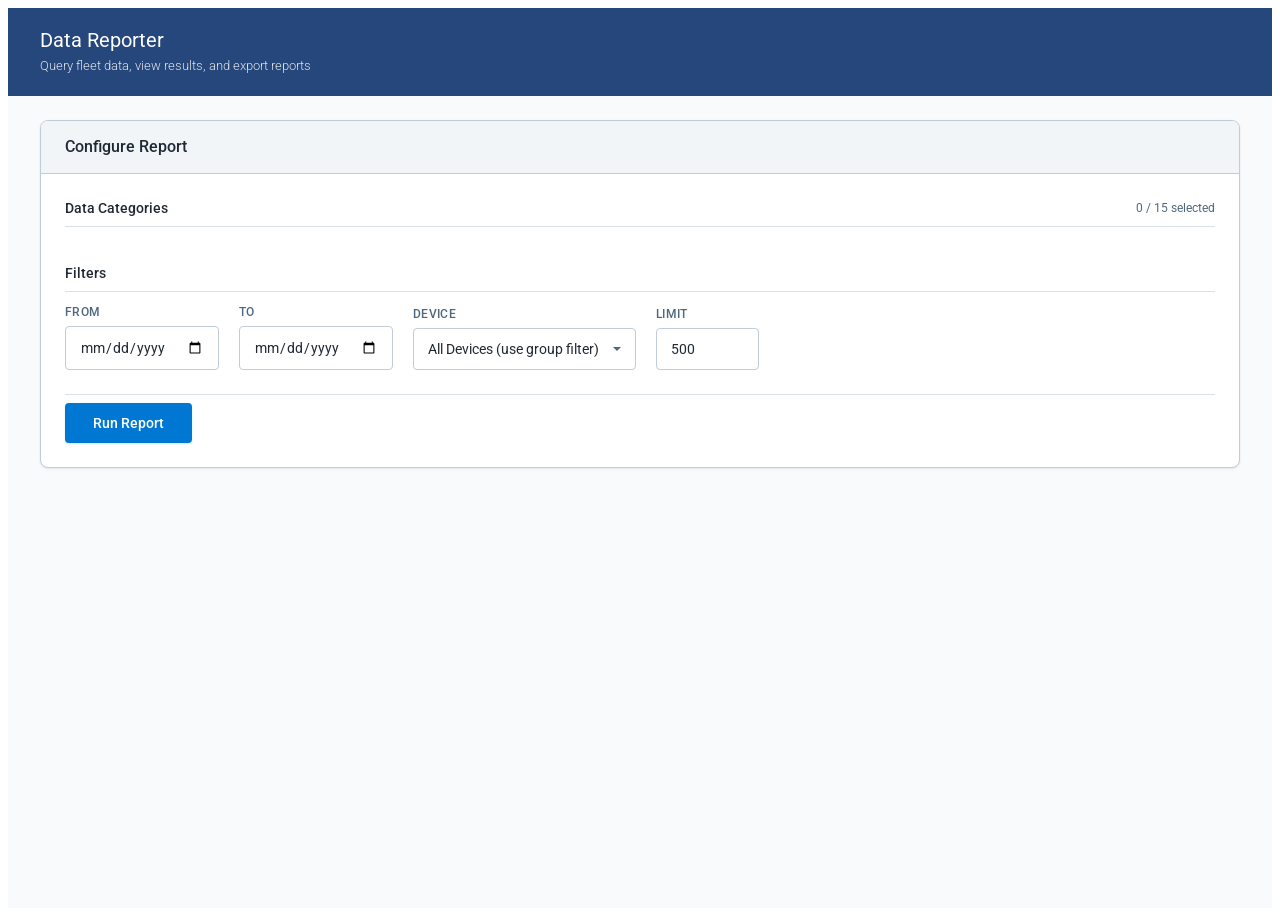
<file: docs/index.html>
<!DOCTYPE html>
<html>
<head>
  <meta charset="UTF-8">
  <meta http-equiv="Cache-Control" content="no-cache, no-store, must-revalidate">
  <meta http-equiv="Pragma" content="no-cache">
  <meta http-equiv="Expires" content="0">
  <title>Data Reporter</title>
  <link rel="stylesheet" href="https://fonts.googleapis.com/css2?family=Roboto:ital,wght@0,300;0,400;0,500;0,700;1,400&family=Roboto+Mono:wght@400&display=swap">
  <style>/* ===================================================================
   Flexible Data Reporter — Geotab Zenith Design System
   @geotab/zenith v3.5.0 design tokens
   =================================================================== */

/* ---- Zenith Design Tokens ---- */
:root {
  --text-primary: #1F2833;
  --text-secondary: #4E677E;
  --text-placeholder: #8DA4B9;
  --text-hyperlink: #005AA8;
  --text-error-message: #C51A11;
  --text-button-disabled: #C0CCD8;
  --text-reverse-primary: #FFFFFF;
  --backgrounds-main: #FFFFFF;
  --backgrounds-content-0: #F9FAFB;
  --backgrounds-content-1: #F2F5F7;
  --backgrounds-content-2: #D9E1E8;
  --backgrounds-hover: #E6EBEF;
  --backgrounds-field-disabled: #E6EBEF;
  --backgrounds-primary-brand: #25477B;
  --backgrounds-reverse-1: #1F2833;
  --borders-general: #C0CCD8;
  --borders-secondary: #748FAA;
  --borders-form-field--hover: #748FAA;
  --borders-form-field--active: #0078D3;
  --borders-form-field--error: #C51A11;
  --action-primary--default: #0078D3;
  --action-primary--hover: #005AA8;
  --action-primary--active: #004080;
  --action-secondary--default: #4E677E;
  --action-secondary--hover: #3E5265;
  --action-tertiary--hover: #E6EBEF;
  --accents-error--main: #FFECEB;
  --accents-error--detail: #A01F0E;
  --accents-success--main: #EDFEF2;
  --accents-success--detail: #2B6436;
  --accents-general--main: #EBF6FF;
  --accents-general--detail: #25477B;
  --main-font: Roboto, "Segoe UI", "Helvetica Neue", sans-serif;
  --main-font-data: "Roboto Mono", "Segoe UI Mono", monospace;
}

/* ---- Page Container ---- */
#flexDataReporter {
  font-family: var(--main-font);
  font-size: 14px;
  font-weight: 400;
  color: var(--text-primary);
  line-height: 20px;
  background: var(--backgrounds-content-0);
  min-height: 100vh;
  padding: 0;
  margin: 0;
}

#flexDataReporter *,
#flexDataReporter *::before,
#flexDataReporter *::after {
  box-sizing: border-box;
}

/* ---- Page Header (Zenith pageHeader style) ---- */
.fdr-page-header {
  background: var(--backgrounds-primary-brand);
  color: var(--text-reverse-primary);
  padding: 20px 32px;
  margin-bottom: 24px;
}

.fdr-page-header h1 {
  font-family: var(--main-font);
  font-size: 20px;
  font-weight: 400;
  line-height: 24px;
  margin: 0;
}

.fdr-page-header p {
  font-size: 13px;
  font-weight: 300;
  opacity: 0.85;
  margin: 4px 0 0 0;
}

/* ---- Content Area ---- */
.fdr-content {
  padding: 0 32px 32px;
  max-width: 1440px;
}

/* ---- Card Panels (Zenith card-container) ---- */
.fdr-panel {
  background: var(--backgrounds-main);
  border: 1px solid var(--borders-general);
  border-radius: 8px;
  box-shadow: 0 1px 3px rgba(31, 40, 51, 0.06), 0 1px 2px rgba(31, 40, 51, 0.04);
  margin-bottom: 24px;
  padding: 0;
  overflow: hidden;
}

/* Panel header strip */
.fdr-panel-header {
  background: var(--backgrounds-content-1);
  border-bottom: 1px solid var(--borders-general);
  padding: 14px 24px;
  display: flex;
  align-items: center;
  justify-content: space-between;
}

.fdr-panel-title {
  font-family: var(--main-font);
  font-size: 16px;
  font-weight: 500;
  line-height: 24px;
  color: var(--text-primary);
  margin: 0;
  border: none;
  padding: 0;
}

.fdr-panel-body {
  padding: 24px;
}

/* ---- Section Labels (Zenith heading-xs-500) ---- */
.fdr-section-label {
  font-family: var(--main-font);
  font-size: 14px;
  font-weight: 500;
  line-height: 20px;
  color: var(--text-primary);
  margin-bottom: 12px;
  padding-bottom: 8px;
  border-bottom: 1px solid var(--backgrounds-content-2);
}

/* ============ Category Chips ============ */

.fdr-categories {
  display: flex;
  flex-wrap: wrap;
  gap: 10px;
  margin-bottom: 24px;
}

.fdr-categories label {
  display: inline-flex;
  align-items: center;
  gap: 8px;
  cursor: pointer;
  font-family: var(--main-font);
  font-size: 14px;
  font-weight: 400;
  color: var(--text-secondary);
  padding: 8px 16px;
  border: 1px solid var(--borders-general);
  border-radius: 24px;
  background: var(--backgrounds-main);
  transition: all 0.2s ease;
  user-select: none;
}

.fdr-categories label:hover {
  background: var(--accents-general--main);
  border-color: var(--action-primary--default);
  color: var(--text-primary);
}

.fdr-categories label:has(input:checked) {
  background: var(--action-primary--default);
  border-color: var(--action-primary--default);
  color: var(--text-reverse-primary);
  font-weight: 500;
  box-shadow: 0 1px 3px rgba(0, 120, 211, 0.3);
}

.fdr-categories label:has(input:checked):hover {
  background: var(--action-primary--hover);
  border-color: var(--action-primary--hover);
}

.fdr-categories input[type="checkbox"] {
  display: none;
}

/* ---- Column Pickers ---- */
.fdr-column-pickers {
  margin-bottom: 24px;
}

.fdr-column-group {
  margin-bottom: 12px;
  padding: 16px 20px;
  background: var(--backgrounds-content-0);
  border: 1px solid var(--borders-general);
  border-radius: 8px;
}

.fdr-column-group-title {
  font-family: var(--main-font);
  font-size: 13px;
  font-weight: 500;
  color: var(--accents-general--detail);
  margin-bottom: 12px;
  text-transform: uppercase;
  letter-spacing: 0.5px;
}

.fdr-column-group .fdr-columns {
  display: flex;
  flex-wrap: wrap;
  gap: 6px 24px;
}

.fdr-column-group .fdr-columns label {
  font-family: var(--main-font);
  font-size: 13px;
  font-weight: 400;
  color: var(--text-primary);
  display: inline-flex;
  align-items: center;
  gap: 8px;
  cursor: pointer;
  padding: 4px 0;
}

.fdr-column-group .fdr-columns input[type="checkbox"] {
  accent-color: var(--action-primary--default);
  width: 16px;
  height: 16px;
  cursor: pointer;
}

/* ============ Form Fields (Zenith form-field) ============ */

.fdr-filters {
  display: flex;
  flex-wrap: wrap;
  gap: 20px;
  align-items: flex-end;
  margin-bottom: 24px;
}

.fdr-filter-group {
  display: flex;
  flex-direction: column;
  gap: 6px;
}

.fdr-filter-group label,
.fdr-diagnostic-picker label,
.fdr-chart-controls label {
  font-family: var(--main-font);
  font-size: 12px;
  font-weight: 500;
  line-height: 16px;
  letter-spacing: 0.32px;
  color: var(--text-secondary);
  text-transform: uppercase;
}

.fdr-filter-group input,
.fdr-filter-group select,
.fdr-diagnostic-picker select,
.fdr-chart-controls select,
.fdr-search {
  font-family: var(--main-font);
  font-size: 14px;
  font-weight: 400;
  line-height: 20px;
  padding: 10px 14px;
  border: 1px solid var(--borders-general);
  border-radius: 4px;
  background: var(--backgrounds-main);
  color: var(--text-primary);
  outline: none;
  transition: border-color 0.2s, box-shadow 0.2s;
  -webkit-appearance: none;
  appearance: none;
}

.fdr-filter-group select,
.fdr-diagnostic-picker select,
.fdr-chart-controls select {
  background-image: url("data:image/svg+xml,%3Csvg xmlns='http://www.w3.org/2000/svg' width='12' height='12' viewBox='0 0 12 12'%3E%3Cpath fill='%234E677E' d='M2 4l4 4 4-4z'/%3E%3C/svg%3E");
  background-repeat: no-repeat;
  background-position: right 12px center;
  padding-right: 36px;
}

.fdr-filter-group input:hover,
.fdr-filter-group select:hover,
.fdr-search:hover {
  border-color: var(--borders-form-field--hover);
}

.fdr-filter-group input:focus,
.fdr-filter-group select:focus,
.fdr-diagnostic-picker select:focus,
.fdr-search:focus {
  border-color: var(--borders-form-field--active);
  box-shadow: 0 0 0 3px rgba(0, 120, 211, 0.15);
}

.fdr-filter-group input::placeholder,
.fdr-search::placeholder {
  color: var(--text-placeholder);
}

/* Diagnostic picker */
.fdr-diagnostic-picker {
  display: none;
  margin-bottom: 24px;
  padding: 16px 20px;
  background: var(--accents-general--main);
  border: 1px solid var(--action-primary--default);
  border-radius: 8px;
  border-left: 4px solid var(--action-primary--default);
}

.fdr-diagnostic-picker.visible {
  display: block;
}

.fdr-diagnostic-picker select {
  min-width: 320px;
  margin-top: 6px;
}

/* ============ Buttons (Zenith) ============ */

.fdr-btn {
  font-family: var(--main-font);
  font-size: 14px;
  font-weight: 500;
  line-height: 20px;
  padding: 10px 28px;
  border: none;
  border-radius: 4px;
  cursor: pointer;
  transition: all 0.15s ease;
  display: inline-flex;
  align-items: center;
  justify-content: center;
  gap: 8px;
  min-height: 40px;
  white-space: nowrap;
}

.fdr-btn:disabled {
  background: var(--backgrounds-field-disabled);
  color: var(--text-button-disabled);
  cursor: not-allowed;
  box-shadow: none;
}

.fdr-btn-primary {
  background: var(--action-primary--default);
  color: var(--text-reverse-primary);
  box-shadow: 0 1px 2px rgba(0, 120, 211, 0.2);
}

.fdr-btn-primary:hover:not(:disabled) {
  background: var(--action-primary--hover);
  box-shadow: 0 2px 4px rgba(0, 120, 211, 0.3);
}

.fdr-btn-primary:active:not(:disabled) {
  background: var(--action-primary--active);
  box-shadow: none;
}

.fdr-btn-secondary {
  background: var(--backgrounds-main);
  color: var(--action-secondary--default);
  border: 1px solid var(--borders-general);
}

.fdr-btn-secondary:hover:not(:disabled) {
  background: var(--action-tertiary--hover);
  border-color: var(--borders-secondary);
  color: var(--action-secondary--hover);
}

.fdr-btn-success {
  background: var(--accents-success--detail);
  color: var(--text-reverse-primary);
  box-shadow: 0 1px 2px rgba(43, 100, 54, 0.2);
}

.fdr-btn-success:hover:not(:disabled) {
  background: #236E32;
  box-shadow: 0 2px 4px rgba(43, 100, 54, 0.3);
}

.fdr-actions {
  display: flex;
  gap: 16px;
  align-items: center;
  padding-top: 8px;
  border-top: 1px solid var(--backgrounds-content-2);
}

/* ============ Status / Loading ============ */

.fdr-status {
  font-family: var(--main-font);
  font-size: 14px;
  color: var(--text-secondary);
  margin-left: 8px;
}

.fdr-status.error {
  color: var(--text-error-message);
  font-weight: 500;
  background: var(--accents-error--main);
  padding: 6px 12px;
  border-radius: 4px;
  border-left: 3px solid var(--accents-error--detail);
}

.fdr-spinner {
  display: inline-block;
  width: 18px;
  height: 18px;
  border: 2px solid var(--backgrounds-content-2);
  border-top-color: var(--action-primary--default);
  border-radius: 50%;
  animation: fdr-spin 0.6s linear infinite;
  vertical-align: middle;
  margin-right: 8px;
}

@keyframes fdr-spin {
  to { transform: rotate(360deg); }
}

/* ============ Results Panel ============ */

.fdr-results {
  display: none;
}

.fdr-results.visible {
  display: block;
}

/* Tabs — Zenith tab-bar */
.fdr-tabs {
  display: flex;
  gap: 0;
  background: var(--backgrounds-content-1);
  border-bottom: 1px solid var(--borders-general);
  padding: 0 24px;
  overflow-x: auto;
}

.fdr-tab {
  font-family: var(--main-font);
  font-size: 14px;
  font-weight: 500;
  line-height: 20px;
  padding: 14px 20px;
  border: none;
  background: none;
  color: var(--text-secondary);
  cursor: pointer;
  border-bottom: 3px solid transparent;
  margin-bottom: -1px;
  transition: all 0.15s ease;
  white-space: nowrap;
}

.fdr-tab:hover {
  color: var(--text-primary);
  background: var(--backgrounds-hover);
}

.fdr-tab.active {
  color: var(--action-primary--default);
  border-bottom-color: var(--action-primary--default);
  background: var(--backgrounds-main);
}

.fdr-tab-count {
  font-weight: 400;
  font-size: 12px;
  color: var(--text-placeholder);
  margin-left: 6px;
  background: var(--backgrounds-content-1);
  padding: 2px 8px;
  border-radius: 12px;
}

.fdr-tab.active .fdr-tab-count {
  background: var(--accents-general--main);
  color: var(--accents-general--detail);
}

/* Table toolbar */
.fdr-table-toolbar {
  display: flex;
  gap: 12px;
  align-items: center;
  flex-wrap: wrap;
}

.fdr-search {
  width: 260px;
}

/* ============ Data Table (Zenith data-grid) ============ */

.fdr-table-wrap {
  overflow-x: auto;
  margin-bottom: 16px;
  border: 1px solid var(--borders-general);
  border-radius: 8px;
}

.fdr-table {
  width: 100%;
  border-collapse: collapse;
  font-family: var(--main-font);
  font-size: 14px;
  line-height: 20px;
}

.fdr-table thead th {
  background: var(--backgrounds-content-1);
  font-family: var(--main-font);
  font-weight: 500;
  font-size: 12px;
  line-height: 16px;
  letter-spacing: 0.32px;
  text-transform: uppercase;
  text-align: left;
  padding: 12px 16px;
  color: var(--text-secondary);
  border-bottom: 1px solid var(--borders-general);
  white-space: nowrap;
  cursor: pointer;
  user-select: none;
  position: sticky;
  top: 0;
  z-index: 1;
}

.fdr-table thead th:hover {
  background: var(--backgrounds-hover);
  color: var(--text-primary);
}

.fdr-table thead th .sort-arrow {
  font-size: 10px;
  margin-left: 4px;
  color: var(--text-placeholder);
}

.fdr-table thead th .sort-arrow.asc::after {
  content: '\25B2';
  color: var(--action-primary--default);
}

.fdr-table thead th .sort-arrow.desc::after {
  content: '\25BC';
  color: var(--action-primary--default);
}

.fdr-table tbody td {
  padding: 10px 16px;
  border-bottom: 1px solid var(--backgrounds-content-1);
  white-space: nowrap;
  max-width: 320px;
  overflow: hidden;
  text-overflow: ellipsis;
  color: var(--text-primary);
  font-family: var(--main-font-data);
  font-size: 13px;
  line-height: 18px;
}

.fdr-table tbody tr {
  transition: background 0.1s ease;
}

.fdr-table tbody tr:hover {
  background: var(--accents-general--main);
}

.fdr-table tbody tr:nth-child(even) {
  background: var(--backgrounds-content-0);
}

.fdr-table tbody tr:nth-child(even):hover {
  background: var(--accents-general--main);
}

/* ============ Pagination ============ */

.fdr-pagination {
  display: flex;
  gap: 12px;
  align-items: center;
  justify-content: space-between;
  font-family: var(--main-font);
  font-size: 13px;
  color: var(--text-secondary);
  padding: 12px 0 4px;
}

.fdr-pagination button {
  font-family: var(--main-font);
  font-size: 13px;
  font-weight: 500;
  padding: 8px 20px;
  border: 1px solid var(--borders-general);
  border-radius: 4px;
  background: var(--backgrounds-main);
  color: var(--action-secondary--default);
  cursor: pointer;
  transition: all 0.15s ease;
}

.fdr-pagination button:hover:not(:disabled) {
  background: var(--action-tertiary--hover);
  border-color: var(--borders-secondary);
}

.fdr-pagination button:disabled {
  opacity: 0.35;
  cursor: not-allowed;
}

/* No data — Zenith empty-state */
.fdr-no-data {
  text-align: center;
  padding: 60px 24px;
  color: var(--text-secondary);
  font-size: 16px;
  font-weight: 400;
}

.fdr-no-data::before {
  content: '';
  display: block;
  width: 48px;
  height: 48px;
  margin: 0 auto 16px;
  background: var(--backgrounds-content-1);
  border-radius: 50%;
  background-image: url("data:image/svg+xml,%3Csvg xmlns='http://www.w3.org/2000/svg' viewBox='0 0 24 24' fill='%238DA4B9'%3E%3Cpath d='M20 6H12L10 4H4C2.9 4 2 4.9 2 6V18C2 19.1 2.9 20 4 20H20C21.1 20 22 19.1 22 18V8C22 6.9 21.1 6 20 6ZM20 18H4V6H9.17L11.17 8H20V18ZM12 14H14V10H12V14Z'/%3E%3C/svg%3E");
  background-repeat: no-repeat;
  background-position: center;
  background-size: 28px;
}

/* ============ Chart Panel ============ */

.fdr-chart-panel {
  display: none;
}

.fdr-chart-panel.visible {
  display: block;
}

.fdr-chart-controls {
  display: flex;
  gap: 16px;
  align-items: flex-end;
  flex-wrap: wrap;
}

.fdr-chart-container {
  position: relative;
  width: 100%;
  max-width: 960px;
  height: 420px;
  background: var(--backgrounds-main);
  border: 1px solid var(--borders-general);
  border-radius: 8px;
  padding: 16px;
}

.fdr-chart-container canvas {
  width: 100%;
  height: 100%;
}

/* ============ Utility ============ */

.fdr-hidden {
  display: none !important;
}

.fdr-mb-8 { margin-bottom: 8px; }
.fdr-mb-12 { margin-bottom: 12px; }
</style>
</head>
<body>

<div id="flexDataReporter">

  <!-- Page Header -->
  <div class="fdr-page-header">
    <h1>Data Reporter</h1>
    <p>Query fleet data, view results, and export reports</p>
  </div>

  <div class="fdr-content">

    <!-- ============ PANEL 1: Configure ============ -->
    <div class="fdr-panel" id="fdrConfigPanel">
      <div class="fdr-panel-header">
        <h2 class="fdr-panel-title">Configure Report</h2>
      </div>
      <div class="fdr-panel-body">

        <!-- Data category checkboxes -->
        <div class="fdr-section-label">Data Categories <span id="fdrCategoryCounter" style="float:right;font-size:12px;font-weight:400;color:var(--text-secondary,#4E677E);">0 / 15 selected</span></div>
        <div class="fdr-categories" id="fdrCategoryChecks"></div>

        <!-- Per-category column pickers -->
        <div class="fdr-column-pickers" id="fdrColumnPickers"></div>

        <!-- Diagnostic picker (only for StatusData) -->
        <div class="fdr-diagnostic-picker" id="fdrDiagnosticPicker">
          <div class="fdr-filter-group">
            <label for="fdrDiagnosticSelect">Diagnostic (required for Engine Data)</label>
            <select id="fdrDiagnosticSelect">
              <option value="">-- Select a diagnostic --</option>
              <option value="DiagnosticEngineSpeedId">Engine Speed (RPM)</option>
              <option value="DiagnosticEngineCoolantTemperatureId">Coolant Temperature</option>
              <option value="DiagnosticOdometerAdjustmentId">Odometer</option>
              <option value="DiagnosticFuelLevelId">Fuel Level</option>
              <option value="DiagnosticBatteryVoltageId">Battery Voltage</option>
              <option value="DiagnosticEngineOilTemperatureId">Engine Oil Temperature</option>
              <option value="DiagnosticEngineRoadSpeedId">Vehicle Speed</option>
            </select>
          </div>
        </div>

        <!-- Filters -->
        <div class="fdr-section-label">Filters</div>
        <div class="fdr-filters">
          <div class="fdr-filter-group">
            <label for="fdrDateFrom">From</label>
            <input type="date" id="fdrDateFrom">
          </div>
          <div class="fdr-filter-group">
            <label for="fdrDateTo">To</label>
            <input type="date" id="fdrDateTo">
          </div>
          <div class="fdr-filter-group">
            <label for="fdrDeviceSelect">Device</label>
            <select id="fdrDeviceSelect">
              <option value="">All Devices (use group filter)</option>
            </select>
          </div>
          <div class="fdr-filter-group">
            <label for="fdrResultsLimit">Limit</label>
            <input type="number" id="fdrResultsLimit" value="500" min="1" max="50000" step="100">
          </div>
        </div>

        <!-- Run button -->
        <div class="fdr-actions">
          <button class="fdr-btn fdr-btn-primary" id="fdrRunBtn">Run Report</button>
          <span class="fdr-status" id="fdrStatus"></span>
        </div>
      </div>
    </div>

    <!-- ============ PANEL 2: Results Table ============ -->
    <div class="fdr-panel fdr-results" id="fdrResultsPanel">
      <!-- Tabs sit directly in the panel (no panel-header) -->
      <div class="fdr-tabs" id="fdrTabs"></div>

      <div class="fdr-panel-body">
        <!-- Table toolbar -->
        <div class="fdr-table-toolbar">
          <input type="text" class="fdr-search" id="fdrSearch" placeholder="Search results...">
          <div style="flex:1"></div>
          <button class="fdr-btn fdr-btn-success" id="fdrExportCsvBtn">Export CSV</button>
          <button class="fdr-btn fdr-btn-secondary" id="fdrToggleChartBtn">Show Chart</button>
        </div>

        <!-- Table container -->
        <div id="fdrTableContainer"></div>

        <!-- Pagination -->
        <div class="fdr-pagination" id="fdrPagination">
          <span id="fdrPageInfo"></span>
          <div>
            <button id="fdrPrevBtn">Previous</button>
            <button id="fdrNextBtn">Next</button>
          </div>
        </div>
      </div>
    </div>

    <!-- ============ PANEL 3: Chart ============ -->
    <div class="fdr-panel fdr-chart-panel" id="fdrChartPanel">
      <div class="fdr-panel-header">
        <h2 class="fdr-panel-title">Chart</h2>
        <button class="fdr-btn fdr-btn-secondary" id="fdrHideChartBtn" style="padding:6px 16px;font-size:13px;min-height:auto;">Close</button>
      </div>
      <div class="fdr-panel-body">
        <div class="fdr-chart-controls">
          <div class="fdr-filter-group">
            <label for="fdrChartType">Chart Type</label>
            <select id="fdrChartType">
              <option value="bar">Bar</option>
              <option value="line">Line</option>
              <option value="pie">Pie</option>
            </select>
          </div>
          <div class="fdr-filter-group">
            <label for="fdrChartValueField">Value Field</label>
            <select id="fdrChartValueField"></select>
          </div>
          <div class="fdr-filter-group">
            <label for="fdrChartGroupField">Group By</label>
            <select id="fdrChartGroupField"></select>
          </div>
          <button class="fdr-btn fdr-btn-primary" id="fdrRenderChartBtn">Render Chart</button>
        </div>

        <div class="fdr-chart-container" id="fdrChartContainer">
          <canvas id="fdrCanvas"></canvas>
        </div>
      </div>
    </div>

  </div><!-- /.fdr-content -->
</div>

<!-- Scripts loaded in dependency order -->
<script>/**
 * dataTypes.js — Central registry of all data categories, API mappings, and field definitions.
 * Every other module references this to know what can be queried and displayed.
 */
var DataTypes = (function () {
  'use strict';

  /**
   * Field definition shape:
   *   { key, label, defaultOn, type, resolve? }
   *
   * key        — dot-path into the API result object (e.g. "device.id")
   * label      — human-readable column header
   * defaultOn  — whether the column is checked by default
   * type       — "string" | "number" | "date" | "boolean" | "id"
   * resolve    — optional resolver name used by CacheManager ("device", "zone", "rule", "user", "diagnostic")
   */

  var categories = {
    Trip: {
      label: 'Trips',
      typeName: 'Trip',
      needsDateRange: true,
      fields: [
        { key: 'id', label: 'Trip ID', defaultOn: false, type: 'string' },
        { key: 'device.id', label: 'Device', defaultOn: true, type: 'id', resolve: 'device' },
        { key: 'driver.id', label: 'Driver', defaultOn: true, type: 'id', resolve: 'user' },
        { key: 'start', label: 'Start Time', defaultOn: true, type: 'date' },
        { key: 'stop', label: 'Stop Time', defaultOn: true, type: 'date' },
        { key: 'distance', label: 'Distance (km)', defaultOn: true, type: 'number' },
        { key: 'drivingDuration', label: 'Driving Duration', defaultOn: true, type: 'duration' },
        { key: 'stopDuration', label: 'Stop Duration', defaultOn: false, type: 'duration' },
        { key: 'idlingDuration', label: 'Idling Duration', defaultOn: false, type: 'duration' },
        { key: 'maximumSpeed', label: 'Max Speed (km/h)', defaultOn: true, type: 'number' },
        { key: 'averageSpeed', label: 'Avg Speed (km/h)', defaultOn: false, type: 'number' },
        { key: 'stopPoint.x', label: 'Stop Longitude', defaultOn: false, type: 'number' },
        { key: 'stopPoint.y', label: 'Stop Latitude', defaultOn: false, type: 'number' },
        { key: 'nextTripDrivingDuration', label: 'Next Trip Driving Duration', defaultOn: false, type: 'duration' }
      ]
    },

    Device: {
      label: 'Devices',
      typeName: 'Device',
      needsDateRange: false,
      fields: [
        { key: 'id', label: 'Device ID', defaultOn: false, type: 'string' },
        { key: 'name', label: 'Name', defaultOn: true, type: 'string' },
        { key: 'serialNumber', label: 'Serial Number', defaultOn: true, type: 'string' },
        { key: 'deviceType', label: 'Device Type', defaultOn: true, type: 'string' },
        { key: 'vehicleIdentificationNumber', label: 'VIN', defaultOn: true, type: 'string' },
        { key: 'licensePlate', label: 'License Plate', defaultOn: true, type: 'string' },
        { key: 'comment', label: 'Comment', defaultOn: false, type: 'string' },
        { key: 'engineVehicleIdentificationNumber', label: 'Engine VIN', defaultOn: false, type: 'string' },
        { key: 'activeFrom', label: 'Active From', defaultOn: true, type: 'date' },
        { key: 'activeTo', label: 'Active To', defaultOn: false, type: 'date' },
        { key: 'productId', label: 'Product ID', defaultOn: false, type: 'number' }
      ]
    },

    FaultData: {
      label: 'Faults',
      typeName: 'FaultData',
      needsDateRange: true,
      fields: [
        { key: 'id', label: 'Fault ID', defaultOn: false, type: 'string' },
        { key: 'device.id', label: 'Device', defaultOn: true, type: 'id', resolve: 'device' },
        { key: 'diagnostic.id', label: 'Diagnostic', defaultOn: true, type: 'id', resolve: 'diagnostic' },
        { key: 'dateTime', label: 'Date/Time', defaultOn: true, type: 'date' },
        { key: 'failureMode.id', label: 'Failure Mode', defaultOn: true, type: 'string' },
        { key: 'faultState', label: 'Fault State', defaultOn: true, type: 'string' },
        { key: 'controller.id', label: 'Controller', defaultOn: false, type: 'string' },
        { key: 'count', label: 'Count', defaultOn: false, type: 'number' },
        { key: 'malfunction', label: 'Malfunction', defaultOn: false, type: 'boolean' }
      ]
    },

    ExceptionEvent: {
      label: 'Exception Events',
      typeName: 'ExceptionEvent',
      needsDateRange: true,
      fields: [
        { key: 'id', label: 'Event ID', defaultOn: false, type: 'string' },
        { key: 'device.id', label: 'Device', defaultOn: true, type: 'id', resolve: 'device' },
        { key: 'driver.id', label: 'Driver', defaultOn: true, type: 'id', resolve: 'user' },
        { key: 'rule.id', label: 'Rule', defaultOn: true, type: 'id', resolve: 'rule' },
        { key: 'activeFrom', label: 'Start', defaultOn: true, type: 'date' },
        { key: 'activeTo', label: 'End', defaultOn: true, type: 'date' },
        { key: 'duration', label: 'Duration', defaultOn: true, type: 'duration' },
        { key: 'distance', label: 'Distance (km)', defaultOn: false, type: 'number' },
        { key: 'state', label: 'State', defaultOn: true, type: 'string' }
      ]
    },

    LogRecord: {
      label: 'GPS Logs',
      typeName: 'LogRecord',
      needsDateRange: true,
      fields: [
        { key: 'id', label: 'Log ID', defaultOn: false, type: 'string' },
        { key: 'device.id', label: 'Device', defaultOn: true, type: 'id', resolve: 'device' },
        { key: 'dateTime', label: 'Date/Time', defaultOn: true, type: 'date' },
        { key: 'latitude', label: 'Latitude', defaultOn: true, type: 'number' },
        { key: 'longitude', label: 'Longitude', defaultOn: true, type: 'number' },
        { key: 'speed', label: 'Speed (km/h)', defaultOn: true, type: 'number' }
      ]
    },

    StatusData: {
      label: 'Engine / Status Data',
      typeName: 'StatusData',
      needsDateRange: true,
      needsDiagnostic: true,
      fields: [
        { key: 'id', label: 'Record ID', defaultOn: false, type: 'string' },
        { key: 'device.id', label: 'Device', defaultOn: true, type: 'id', resolve: 'device' },
        { key: 'diagnostic.id', label: 'Diagnostic', defaultOn: true, type: 'id', resolve: 'diagnostic' },
        { key: 'dateTime', label: 'Date/Time', defaultOn: true, type: 'date' },
        { key: 'data', label: 'Value', defaultOn: true, type: 'number' }
      ]
    },

    Zone: {
      label: 'Zones',
      typeName: 'Zone',
      needsDateRange: false,
      fields: [
        { key: 'id', label: 'Zone ID', defaultOn: false, type: 'string' },
        { key: 'name', label: 'Name', defaultOn: true, type: 'string' },
        { key: 'comment', label: 'Comment', defaultOn: false, type: 'string' },
        { key: 'displayed', label: 'Displayed', defaultOn: true, type: 'boolean' },
        { key: 'mustIdentifyStops', label: 'Must Identify Stops', defaultOn: false, type: 'boolean' },
        { key: 'activeFrom', label: 'Active From', defaultOn: true, type: 'date' },
        { key: 'activeTo', label: 'Active To', defaultOn: false, type: 'date' },
        { key: 'externalReference', label: 'External Reference', defaultOn: false, type: 'string' },
        { key: 'zoneTypes', label: 'Zone Types', defaultOn: true, type: 'string' }
      ]
    },

    User: {
      label: 'Drivers',
      typeName: 'User',
      needsDateRange: false,
      isDriverOnly: true,
      fields: [
        { key: 'id', label: 'User ID', defaultOn: false, type: 'string' },
        { key: 'name', label: 'Username', defaultOn: true, type: 'string' },
        { key: 'firstName', label: 'First Name', defaultOn: true, type: 'string' },
        { key: 'lastName', label: 'Last Name', defaultOn: true, type: 'string' },
        { key: 'employeeNo', label: 'Employee #', defaultOn: true, type: 'string' },
        { key: 'isDriver', label: 'Is Driver', defaultOn: false, type: 'boolean' },
        { key: 'driverGroups', label: 'Driver Groups', defaultOn: false, type: 'string' },
        { key: 'activeFrom', label: 'Active From', defaultOn: true, type: 'date' },
        { key: 'activeTo', label: 'Active To', defaultOn: false, type: 'date' },
        { key: 'phoneNumber', label: 'Phone', defaultOn: false, type: 'string' }
      ]
    },

    DriverChange: {
      label: 'Driver Changes',
      typeName: 'DriverChange',
      needsDateRange: true,
      fields: [
        { key: 'id', label: 'Change ID', defaultOn: false, type: 'string' },
        { key: 'device.id', label: 'Device', defaultOn: true, type: 'id', resolve: 'device' },
        { key: 'driver.id', label: 'Driver', defaultOn: true, type: 'id', resolve: 'user' },
        { key: 'dateTime', label: 'Date/Time', defaultOn: true, type: 'date' },
        { key: 'type', label: 'Type', defaultOn: true, type: 'string' }
      ]
    },

    DutyStatusLog: {
      label: 'HOS / Duty Status',
      typeName: 'DutyStatusLog',
      needsDateRange: true,
      fields: [
        { key: 'id', label: 'Log ID', defaultOn: false, type: 'string' },
        { key: 'driver.id', label: 'Driver', defaultOn: true, type: 'id', resolve: 'user' },
        { key: 'device.id', label: 'Device', defaultOn: true, type: 'id', resolve: 'device' },
        { key: 'dateTime', label: 'Date/Time', defaultOn: true, type: 'date' },
        { key: 'status', label: 'Status', defaultOn: true, type: 'string' },
        { key: 'origin', label: 'Origin', defaultOn: true, type: 'string' },
        { key: 'state', label: 'State', defaultOn: false, type: 'string' },
        { key: 'location.x', label: 'Longitude', defaultOn: false, type: 'number' },
        { key: 'location.y', label: 'Latitude', defaultOn: false, type: 'number' },
        { key: 'annotations', label: 'Annotations', defaultOn: false, type: 'string' },
        { key: 'malfunction', label: 'Malfunction', defaultOn: false, type: 'boolean' }
      ]
    },

    DVIRLog: {
      label: 'DVIR Logs',
      typeName: 'DVIRLog',
      needsDateRange: true,
      fields: [
        { key: 'id', label: 'DVIR ID', defaultOn: false, type: 'string' },
        { key: 'device.id', label: 'Device', defaultOn: true, type: 'id', resolve: 'device' },
        { key: 'driver.id', label: 'Driver', defaultOn: true, type: 'id', resolve: 'user' },
        { key: 'dateTime', label: 'Date/Time', defaultOn: true, type: 'date' },
        { key: 'logType', label: 'Log Type', defaultOn: true, type: 'string' },
        { key: 'isSafe', label: 'Is Safe', defaultOn: true, type: 'boolean' },
        { key: 'certifiedBy.id', label: 'Certified By', defaultOn: false, type: 'id', resolve: 'user' },
        { key: 'repairedBy.id', label: 'Repaired By', defaultOn: false, type: 'id', resolve: 'user' },
        { key: 'certifyDate', label: 'Certify Date', defaultOn: false, type: 'date' },
        { key: 'repairDate', label: 'Repair Date', defaultOn: false, type: 'date' }
      ]
    },

    FuelTransaction: {
      label: 'Fuel Transactions',
      typeName: 'FuelTransaction',
      needsDateRange: true,
      fields: [
        { key: 'id', label: 'Transaction ID', defaultOn: false, type: 'string' },
        { key: 'device.id', label: 'Device', defaultOn: true, type: 'id', resolve: 'device' },
        { key: 'driver.id', label: 'Driver', defaultOn: true, type: 'id', resolve: 'user' },
        { key: 'dateTime', label: 'Date/Time', defaultOn: true, type: 'date' },
        { key: 'volume', label: 'Volume (L)', defaultOn: true, type: 'number' },
        { key: 'cost', label: 'Cost', defaultOn: true, type: 'number' },
        { key: 'currencyCode', label: 'Currency', defaultOn: false, type: 'string' },
        { key: 'odometer', label: 'Odometer (km)', defaultOn: true, type: 'number' },
        { key: 'productType', label: 'Product Type', defaultOn: true, type: 'string' },
        { key: 'siteName', label: 'Site Name', defaultOn: true, type: 'string' },
        { key: 'sourceData', label: 'Source', defaultOn: false, type: 'string' },
        { key: 'serialNumber', label: 'Card Number', defaultOn: false, type: 'string' },
        { key: 'description', label: 'Description', defaultOn: false, type: 'string' }
      ]
    },

    TextMessage: {
      label: 'Text Messages',
      typeName: 'TextMessage',
      needsDateRange: true,
      fields: [
        { key: 'id', label: 'Message ID', defaultOn: false, type: 'string' },
        { key: 'device.id', label: 'Device', defaultOn: true, type: 'id', resolve: 'device' },
        { key: 'user.id', label: 'User', defaultOn: true, type: 'id', resolve: 'user' },
        { key: 'dateTime', label: 'Date/Time', defaultOn: true, type: 'date' },
        { key: 'sent', label: 'Sent', defaultOn: true, type: 'date' },
        { key: 'delivered', label: 'Delivered', defaultOn: false, type: 'date' },
        { key: 'read', label: 'Read', defaultOn: false, type: 'date' },
        { key: 'isDirectionToVehicle', label: 'To Vehicle', defaultOn: true, type: 'boolean' },
        { key: 'messageContent.message', label: 'Message', defaultOn: true, type: 'string' },
        { key: 'messageContent.contentType', label: 'Content Type', defaultOn: false, type: 'string' }
      ]
    },

    Route: {
      label: 'Routes',
      typeName: 'Route',
      needsDateRange: false,
      fields: [
        { key: 'id', label: 'Route ID', defaultOn: false, type: 'string' },
        { key: 'name', label: 'Name', defaultOn: true, type: 'string' },
        { key: 'comment', label: 'Comment', defaultOn: true, type: 'string' },
        { key: 'device.id', label: 'Device', defaultOn: true, type: 'id', resolve: 'device' },
        { key: 'routeType', label: 'Route Type', defaultOn: true, type: 'string' }
      ]
    },

    Group: {
      label: 'Groups',
      typeName: 'Group',
      needsDateRange: false,
      fields: [
        { key: 'id', label: 'Group ID', defaultOn: false, type: 'string' },
        { key: 'name', label: 'Name', defaultOn: true, type: 'string' },
        { key: 'comments', label: 'Comments', defaultOn: true, type: 'string' },
        { key: 'reference', label: 'Reference', defaultOn: false, type: 'string' },
        { key: 'parent.id', label: 'Parent Group', defaultOn: true, type: 'string' },
        { key: 'color.a', label: 'Color Alpha', defaultOn: false, type: 'number' },
        { key: 'children', label: 'Children', defaultOn: false, type: 'string' }
      ]
    },

    Trailer: {
      label: 'Trailers',
      typeName: 'Trailer',
      needsDateRange: false,
      fields: [
        { key: 'id', label: 'Trailer ID', defaultOn: false, type: 'string' },
        { key: 'name', label: 'Name', defaultOn: true, type: 'string' },
        { key: 'comment', label: 'Comment', defaultOn: true, type: 'string' },
        { key: 'activeFrom', label: 'Active From', defaultOn: true, type: 'date' },
        { key: 'activeTo', label: 'Active To', defaultOn: false, type: 'date' }
      ]
    },

    Audit: {
      label: 'Audit Logs',
      typeName: 'Audit',
      needsDateRange: true,
      fields: [
        { key: 'id', label: 'Audit ID', defaultOn: false, type: 'string' },
        { key: 'user.id', label: 'User', defaultOn: true, type: 'id', resolve: 'user' },
        { key: 'userName', label: 'Username', defaultOn: true, type: 'string' },
        { key: 'dateTime', label: 'Date/Time', defaultOn: true, type: 'date' },
        { key: 'name', label: 'Event', defaultOn: true, type: 'string' },
        { key: 'comment', label: 'Comment', defaultOn: true, type: 'string' }
      ]
    },

    Rule: {
      label: 'Rules',
      typeName: 'Rule',
      needsDateRange: false,
      fields: [
        { key: 'id', label: 'Rule ID', defaultOn: false, type: 'string' },
        { key: 'name', label: 'Name', defaultOn: true, type: 'string' },
        { key: 'comment', label: 'Comment', defaultOn: true, type: 'string' },
        { key: 'baseType', label: 'Base Type', defaultOn: true, type: 'string' },
        { key: 'activeFrom', label: 'Active From', defaultOn: true, type: 'date' },
        { key: 'activeTo', label: 'Active To', defaultOn: false, type: 'date' }
      ]
    },

    ChargeEvent: {
      label: 'EV Charge Events',
      typeName: 'ChargeEvent',
      needsDateRange: true,
      fields: [
        { key: 'id', label: 'Event ID', defaultOn: false, type: 'string' },
        { key: 'device.id', label: 'Device', defaultOn: true, type: 'id', resolve: 'device' },
        { key: 'startTime', label: 'Start Time', defaultOn: true, type: 'date' },
        { key: 'duration', label: 'Duration', defaultOn: true, type: 'duration' },
        { key: 'startStateOfCharge', label: 'Start SoC (%)', defaultOn: true, type: 'number' },
        { key: 'maxStateOfCharge', label: 'Max SoC (%)', defaultOn: true, type: 'number' },
        { key: 'energyConsumedKwh', label: 'Energy (kWh)', defaultOn: true, type: 'number' },
        { key: 'energyUsedSinceLastChargeKwh', label: 'Energy Since Last Charge (kWh)', defaultOn: false, type: 'number' },
        { key: 'peakPowerKw', label: 'Peak Power (kW)', defaultOn: false, type: 'number' },
        { key: 'chargeType', label: 'Charge Type', defaultOn: true, type: 'string' },
        { key: 'chargeIsEstimated', label: 'Estimated', defaultOn: false, type: 'boolean' }
      ]
    },

    DriverRegulation: {
      label: 'Driver Regulation',
      typeName: 'DriverRegulation',
      needsDateRange: false,
      fields: [
        { key: 'id', label: 'Regulation ID', defaultOn: false, type: 'string' },
        { key: 'driver.id', label: 'Driver', defaultOn: true, type: 'id', resolve: 'user' },
        { key: 'driverGroups', label: 'Driver Groups', defaultOn: false, type: 'string' },
        { key: 'workDay', label: 'Work Day (hrs)', defaultOn: true, type: 'number' },
        { key: 'workWeek', label: 'Work Week (hrs)', defaultOn: true, type: 'number' },
        { key: 'dailyRest', label: 'Daily Rest (hrs)', defaultOn: true, type: 'number' },
        { key: 'weeklyRest', label: 'Weekly Rest (hrs)', defaultOn: false, type: 'number' },
        { key: 'dayStart', label: 'Day Start', defaultOn: false, type: 'number' },
        { key: 'cycleDuration', label: 'Cycle Duration', defaultOn: false, type: 'number' }
      ]
    },

    DeviceStatusInfo: {
      label: 'Asset Status',
      typeName: 'DeviceStatusInfo',
      needsDateRange: false,
      fields: [
        { key: 'device.id', label: 'Device', defaultOn: true, type: 'id', resolve: 'device' },
        { key: 'dateTime', label: 'Last Comm', defaultOn: true, type: 'date' },
        { key: 'latitude', label: 'Latitude', defaultOn: true, type: 'number' },
        { key: 'longitude', label: 'Longitude', defaultOn: true, type: 'number' },
        { key: 'bearing', label: 'Bearing', defaultOn: false, type: 'number' },
        { key: 'speed', label: 'Speed (km/h)', defaultOn: true, type: 'number' },
        { key: 'isDeviceCommunicating', label: 'Communicating', defaultOn: true, type: 'boolean' },
        { key: 'isDriving', label: 'Driving', defaultOn: true, type: 'boolean' },
        { key: 'currentStateDuration', label: 'State Duration', defaultOn: true, type: 'duration' },
        { key: 'isHistoricLastDriver', label: 'Historic Last Driver', defaultOn: false, type: 'boolean' },
        { key: 'driver.id', label: 'Driver', defaultOn: true, type: 'id', resolve: 'user' }
      ]
    }
  };

  /** Max categories that can be selected at once */
  var MAX_SELECTIONS = 15;

  /** Return ordered list of category keys */
  function getCategoryKeys() {
    return Object.keys(categories);
  }

  /** Return category definition by key */
  function getCategory(key) {
    return categories[key] || null;
  }

  /** Return only the default-on fields for a category */
  function getDefaultFields(categoryKey) {
    var cat = categories[categoryKey];
    if (!cat) return [];
    return cat.fields.filter(function (f) { return f.defaultOn; });
  }

  /** Resolve a dot-path value from an object (e.g. "device.id" from row) */
  function resolvePath(obj, path) {
    if (!obj || !path) return undefined;
    var parts = path.split('.');
    var current = obj;
    for (var i = 0; i < parts.length; i++) {
      if (current == null) return undefined;
      current = current[parts[i]];
    }
    return current;
  }

  return {
    categories: categories,
    MAX_SELECTIONS: MAX_SELECTIONS,
    getCategoryKeys: getCategoryKeys,
    getCategory: getCategory,
    getDefaultFields: getDefaultFields,
    resolvePath: resolvePath
  };
})();
</script>
<script>/**
 * cacheManager.js — Caches semi-static lookup data (devices, zones, rules, users, diagnostics)
 * so we can resolve IDs to human-readable names without repeated API calls.
 */
var CacheManager = (function () {
  'use strict';

  var cache = {
    device: {},   // id -> name
    zone: {},     // id -> name
    rule: {},     // id -> name
    user: {},     // id -> display name
    diagnostic: {} // id -> name
  };

  var loaded = false;

  /**
   * Initialize all caches using api.multiCall.
   * @param {object} api — MyGeotab api object
   * @returns {Promise}
   */
  function init(api) {
    if (loaded) return Promise.resolve();

    var calls = [
      ['Get', { typeName: 'Device', resultsLimit: 10000, search: {} }],
      ['Get', { typeName: 'Zone', resultsLimit: 5000, search: {} }],
      ['Get', { typeName: 'Rule', resultsLimit: 5000, search: {} }],
      ['Get', { typeName: 'User', resultsLimit: 5000, search: {} }]
    ];

    return new Promise(function (resolve, reject) {
      api.multiCall(calls, function (results) {
        try {
          // Devices
          var devices = results[0] || [];
          devices.forEach(function (d) {
            cache.device[d.id] = d.name || d.serialNumber || d.id;
          });

          // Zones
          var zones = results[1] || [];
          zones.forEach(function (z) {
            cache.zone[z.id] = z.name || z.id;
          });

          // Rules
          var rules = results[2] || [];
          rules.forEach(function (r) {
            cache.rule[r.id] = r.name || r.id;
          });

          // Users
          var users = results[3] || [];
          users.forEach(function (u) {
            var display = '';
            if (u.firstName || u.lastName) {
              display = ((u.firstName || '') + ' ' + (u.lastName || '')).trim();
            }
            cache.user[u.id] = display || u.name || u.id;
          });

          loaded = true;
          resolve();
        } catch (e) {
          reject(e);
        }
      }, function (err) {
        reject(err);
      });
    });
  }

  /**
   * Resolve an ID to a display name.
   * @param {string} type — "device", "zone", "rule", "user", "diagnostic"
   * @param {string} id
   * @returns {string}
   */
  function resolve(type, id) {
    if (!id) return '';
    if (cache[type] && cache[type][id]) {
      return cache[type][id];
    }
    // For well-known Geotab IDs, clean them up
    if (typeof id === 'string' && id.startsWith('Diagnostic')) {
      return id.replace(/Id$/, '').replace(/([A-Z])/g, ' $1').trim();
    }
    return String(id);
  }

  /** Return the devices cache for populating the device filter dropdown */
  function getDevices() {
    return cache.device;
  }

  /** Return all cached users */
  function getUsers() {
    return cache.user;
  }

  /** Check if caches are loaded */
  function isLoaded() {
    return loaded;
  }

  /** Store a diagnostic name into the cache */
  function cacheDiagnostic(id, name) {
    cache.diagnostic[id] = name;
  }

  return {
    init: init,
    resolve: resolve,
    getDevices: getDevices,
    getUsers: getUsers,
    isLoaded: isLoaded,
    cacheDiagnostic: cacheDiagnostic
  };
})();
</script>
<script>/**
 * queryEngine.js — Builds and executes API queries via api.multiCall().
 * Handles batching, date range injection, device filtering, and results limiting.
 */
var QueryEngine = (function () {
  'use strict';

  /**
   * Run queries for all selected categories.
   * @param {object} api — MyGeotab api object
   * @param {object} opts
   *   opts.categories  — array of category keys (e.g. ["Trip", "Device"])
   *   opts.fromDate    — ISO date string
   *   opts.toDate      — ISO date string
   *   opts.deviceId    — optional specific device ID
   *   opts.resultsLimit — max results per category
   *   opts.diagnosticId — optional diagnostic ID for StatusData
   * @param {function} onProgress — called with (message) during execution
   * @returns {Promise<object>} — { categoryKey: [rows], ... }
   */
  function runQueries(api, opts, onProgress) {
    var calls = [];
    var callMap = []; // maps each call index to its category key

    opts.categories.forEach(function (catKey) {
      var catDef = DataTypes.getCategory(catKey);
      if (!catDef) return;

      var search = {};
      var limit = opts.resultsLimit || 500;

      // Date range
      if (catDef.needsDateRange) {
        search.fromDate = opts.fromDate;
        search.toDate = opts.toDate;
      }

      // Device filter
      if (opts.deviceId) {
        search.deviceSearch = { id: opts.deviceId };
      }

      // Driver-only filter for User type
      if (catDef.isDriverOnly) {
        search.isDriver = true;
      }

      // Diagnostic filter for StatusData
      if (catDef.needsDiagnostic && opts.diagnosticId) {
        search.diagnosticSearch = { id: opts.diagnosticId };
      }

      calls.push(['Get', {
        typeName: catDef.typeName,
        search: search,
        resultsLimit: limit
      }]);
      callMap.push(catKey);
    });

    if (calls.length === 0) {
      return Promise.resolve({});
    }

    if (onProgress) {
      onProgress('Querying ' + calls.length + ' data type(s)...');
    }

    return new Promise(function (resolve, reject) {
      api.multiCall(calls, function (results) {
        var data = {};
        for (var i = 0; i < callMap.length; i++) {
          data[callMap[i]] = results[i] || [];
        }
        if (onProgress) {
          var total = 0;
          Object.keys(data).forEach(function (k) { total += data[k].length; });
          onProgress('Retrieved ' + total + ' total records.');
        }
        resolve(data);
      }, function (err) {
        reject(err);
      });
    });
  }

  return {
    runQueries: runQueries
  };
})();
</script>
<script>/**
 * tableRenderer.js — Renders sortable, paginated, filterable data tables.
 */
var TableRenderer = (function () {
  'use strict';

  var currentOpts = null;
  var currentPage = 0;
  var sortCol = -1;
  var sortDir = 'asc'; // 'asc' | 'desc'
  var filteredRows = [];
  var filterQuery = '';

  /**
   * Render a data table.
   * @param {object} opts
   *   opts.containerId   — DOM id for table container
   *   opts.paginationId  — DOM id for pagination wrapper
   *   opts.pageInfoId    — DOM id for page info text
   *   opts.prevBtnId     — DOM id for prev button
   *   opts.nextBtnId     — DOM id for next button
   *   opts.fields        — array of field definitions
   *   opts.rows          — array of data objects
   *   opts.pageSize      — rows per page (default 50)
   */
  function render(opts) {
    currentOpts = opts;
    currentPage = 0;
    sortCol = -1;
    sortDir = 'asc';
    filterQuery = '';
    filteredRows = opts.rows.slice();
    drawTable();
  }

  function drawTable() {
    var opts = currentOpts;
    if (!opts) return;

    var container = document.getElementById(opts.containerId);
    var fields = opts.fields;
    var pageSize = opts.pageSize || 50;

    if (filteredRows.length === 0) {
      container.innerHTML = '<div class="fdr-no-data">No data found.</div>';
      updatePagination(0, 0, 0);
      return;
    }

    var totalPages = Math.ceil(filteredRows.length / pageSize);
    if (currentPage >= totalPages) currentPage = totalPages - 1;
    if (currentPage < 0) currentPage = 0;

    var start = currentPage * pageSize;
    var end = Math.min(start + pageSize, filteredRows.length);
    var pageRows = filteredRows.slice(start, end);

    // Build table HTML
    var html = '<div class="fdr-table-wrap"><table class="fdr-table"><thead><tr>';

    fields.forEach(function (f, idx) {
      var arrowClass = '';
      if (idx === sortCol) {
        arrowClass = sortDir;
      }
      html += '<th data-col="' + idx + '">' +
        escapeHtml(f.label) +
        '<span class="sort-arrow ' + arrowClass + '"></span></th>';
    });

    html += '</tr></thead><tbody>';

    pageRows.forEach(function (row) {
      html += '<tr>';
      fields.forEach(function (f) {
        var val = DataTypes.resolvePath(row, f.key);
        var display = formatValue(val, f);
        html += '<td title="' + escapeHtml(display) + '">' + escapeHtml(display) + '</td>';
      });
      html += '</tr>';
    });

    html += '</tbody></table></div>';
    container.innerHTML = html;

    // Bind header sort clicks
    var headers = container.querySelectorAll('th[data-col]');
    headers.forEach(function (th) {
      th.addEventListener('click', function () {
        var col = parseInt(th.dataset.col, 10);
        onSort(col);
      });
    });

    updatePagination(start + 1, end, filteredRows.length);
  }

  function onSort(colIndex) {
    if (sortCol === colIndex) {
      sortDir = (sortDir === 'asc') ? 'desc' : 'asc';
    } else {
      sortCol = colIndex;
      sortDir = 'asc';
    }

    var field = currentOpts.fields[colIndex];
    filteredRows.sort(function (a, b) {
      var va = DataTypes.resolvePath(a, field.key);
      var vb = DataTypes.resolvePath(b, field.key);
      return compareValues(va, vb, field.type, sortDir);
    });

    currentPage = 0;
    drawTable();
  }

  function compareValues(a, b, type, dir) {
    // Handle nulls
    if (a == null && b == null) return 0;
    if (a == null) return 1;
    if (b == null) return -1;

    var result = 0;
    if (type === 'number' || type === 'duration') {
      result = (Number(a) || 0) - (Number(b) || 0);
    } else if (type === 'date') {
      result = new Date(a) - new Date(b);
    } else {
      result = String(a).localeCompare(String(b));
    }

    return dir === 'desc' ? -result : result;
  }

  function formatValue(val, field) {
    if (val == null || val === '') return '';

    // Resolve IDs through cache
    if (field.resolve) {
      return CacheManager.resolve(field.resolve, val);
    }

    switch (field.type) {
      case 'date':
        try {
          var d = new Date(val);
          if (isNaN(d.getTime())) return String(val);
          return d.toLocaleString();
        } catch (e) {
          return String(val);
        }
      case 'number':
        if (typeof val === 'number') {
          return val % 1 === 0 ? String(val) : val.toFixed(2);
        }
        return String(val);
      case 'duration':
        return formatDuration(val);
      case 'boolean':
        return val ? 'Yes' : 'No';
      default:
        // Handle arrays (e.g. zoneTypes)
        if (Array.isArray(val)) {
          return val.map(function (v) {
            return typeof v === 'object' ? (v.name || v.id || JSON.stringify(v)) : String(v);
          }).join(', ');
        }
        if (typeof val === 'object') {
          return val.name || val.id || JSON.stringify(val);
        }
        return String(val);
    }
  }

  function formatDuration(val) {
    if (typeof val === 'string') {
      // ISO 8601 duration or .NET TimeSpan format
      var match = val.match(/PT?(\d+H)?(\d+M)?(\d+\.?\d*S)?/i);
      if (match) {
        var h = parseInt(match[1]) || 0;
        var m = parseInt(match[2]) || 0;
        var s = parseFloat(match[3]) || 0;
        return h + 'h ' + m + 'm ' + Math.round(s) + 's';
      }
      // Try .NET TimeSpan: d.hh:mm:ss
      var tsMatch = val.match(/(?:(\d+)\.)?(\d+):(\d+):(\d+)/);
      if (tsMatch) {
        var days = parseInt(tsMatch[1]) || 0;
        return (days > 0 ? days + 'd ' : '') +
          tsMatch[2] + 'h ' + tsMatch[3] + 'm ' + tsMatch[4] + 's';
      }
      return val;
    }
    if (typeof val === 'number') {
      // Assume seconds
      var hrs = Math.floor(val / 3600);
      var mins = Math.floor((val % 3600) / 60);
      var secs = Math.round(val % 60);
      return hrs + 'h ' + mins + 'm ' + secs + 's';
    }
    return String(val);
  }

  /** Filter rows by search query */
  function filter(query) {
    filterQuery = (query || '').toLowerCase().trim();
    if (!currentOpts) return;

    if (!filterQuery) {
      filteredRows = currentOpts.rows.slice();
    } else {
      filteredRows = currentOpts.rows.filter(function (row) {
        return currentOpts.fields.some(function (f) {
          var val = DataTypes.resolvePath(row, f.key);
          var display = formatValue(val, f);
          return display.toLowerCase().indexOf(filterQuery) >= 0;
        });
      });
    }

    // Re-apply sort if active
    if (sortCol >= 0 && currentOpts.fields[sortCol]) {
      var field = currentOpts.fields[sortCol];
      filteredRows.sort(function (a, b) {
        var va = DataTypes.resolvePath(a, field.key);
        var vb = DataTypes.resolvePath(b, field.key);
        return compareValues(va, vb, field.type, sortDir);
      });
    }

    currentPage = 0;
    drawTable();
  }

  function nextPage() {
    if (!currentOpts) return;
    var pageSize = currentOpts.pageSize || 50;
    var totalPages = Math.ceil(filteredRows.length / pageSize);
    if (currentPage < totalPages - 1) {
      currentPage++;
      drawTable();
    }
  }

  function prevPage() {
    if (currentPage > 0) {
      currentPage--;
      drawTable();
    }
  }

  function updatePagination(start, end, total) {
    if (!currentOpts) return;
    var info = document.getElementById(currentOpts.pageInfoId);
    var prev = document.getElementById(currentOpts.prevBtnId);
    var next = document.getElementById(currentOpts.nextBtnId);

    if (total === 0) {
      info.textContent = 'No results';
      prev.disabled = true;
      next.disabled = true;
      return;
    }

    info.textContent = 'Showing ' + start + ' - ' + end + ' of ' + total;
    prev.disabled = currentPage === 0;

    var pageSize = currentOpts.pageSize || 50;
    var totalPages = Math.ceil(total / pageSize);
    next.disabled = currentPage >= totalPages - 1;
  }

  /** Get the currently filtered rows (for CSV export) */
  function getFilteredRows() {
    return filteredRows;
  }

  function escapeHtml(str) {
    if (!str) return '';
    return String(str)
      .replace(/&/g, '&amp;')
      .replace(/</g, '&lt;')
      .replace(/>/g, '&gt;')
      .replace(/"/g, '&quot;');
  }

  return {
    render: render,
    filter: filter,
    nextPage: nextPage,
    prevPage: prevPage,
    getFilteredRows: getFilteredRows,
    formatValue: formatValue
  };
})();
</script>
<script>/**
 * csvExporter.js — Exports table data as CSV with UTF-8 BOM for Excel compatibility.
 */
var CsvExporter = (function () {
  'use strict';

  /**
   * Export data as a CSV file download.
   * @param {Array} fields — field definitions (same as table columns)
   * @param {Array} rows — data rows
   * @param {string} filenameBase — base name for the file
   */
  function exportCsv(fields, rows, filenameBase) {
    if (!fields || fields.length === 0 || !rows) return;

    // Use filtered rows from the table if available
    var exportRows = TableRenderer.getFilteredRows();
    if (!exportRows || exportRows.length === 0) {
      exportRows = rows;
    }

    var lines = [];

    // Header row
    var header = fields.map(function (f) {
      return csvEscape(f.label);
    });
    lines.push(header.join(','));

    // Data rows
    exportRows.forEach(function (row) {
      var cells = fields.map(function (f) {
        var val = DataTypes.resolvePath(row, f.key);
        var display = TableRenderer.formatValue(val, f);
        return csvEscape(display);
      });
      lines.push(cells.join(','));
    });

    var csvContent = lines.join('\r\n');

    // UTF-8 BOM for Excel
    var bom = '\uFEFF';
    var blob = new Blob([bom + csvContent], { type: 'text/csv;charset=utf-8;' });

    // Generate filename with timestamp
    var now = new Date();
    var ts = now.getFullYear() +
      String(now.getMonth() + 1).padStart(2, '0') +
      String(now.getDate()).padStart(2, '0') + '_' +
      String(now.getHours()).padStart(2, '0') +
      String(now.getMinutes()).padStart(2, '0');

    var filename = (filenameBase || 'export').replace(/[^a-zA-Z0-9_-]/g, '_') + '_' + ts + '.csv';

    // Trigger download
    var url = URL.createObjectURL(blob);
    var a = document.createElement('a');
    a.href = url;
    a.download = filename;
    a.style.display = 'none';
    document.body.appendChild(a);
    a.click();

    // Cleanup
    setTimeout(function () {
      document.body.removeChild(a);
      URL.revokeObjectURL(url);
    }, 100);
  }

  function csvEscape(val) {
    if (val == null) return '';
    var str = String(val);
    // Wrap in quotes if it contains comma, quote, or newline
    if (str.indexOf(',') >= 0 || str.indexOf('"') >= 0 || str.indexOf('\n') >= 0 || str.indexOf('\r') >= 0) {
      return '"' + str.replace(/"/g, '""') + '"';
    }
    return str;
  }

  return {
    exportCsv: exportCsv
  };
})();
</script>
<script>/**
 * chartRenderer.js — Canvas-based bar, line, and pie charts. No external libraries.
 */
var ChartRenderer = (function () {
  'use strict';

  // Zenith categorical data palette
  var COLORS = [
    '#428AFF', '#06C989', '#F98C41', '#8256E5', '#3CCDE5',
    '#E56A6A', '#F5BD60', '#8A94A2', '#0078D3', '#2B6436',
    '#25477B', '#A01F0E', '#59480D', '#4E677E', '#005AA8',
    '#3E5265', '#748FAA', '#C0CCD8', '#D9E1E8', '#1F2833'
  ];

  /**
   * Render a chart on a canvas element.
   * @param {object} opts
   *   opts.canvasId       — DOM id of the canvas
   *   opts.chartType      — "bar" | "line" | "pie"
   *   opts.rows           — data rows
   *   opts.valueFieldKey  — dot-path to numeric value
   *   opts.groupFieldKey  — dot-path to group-by value
   *   opts.groupFieldDef  — field definition for group field (for resolving)
   *   opts.maxGroups      — max number of groups to show (default 20)
   */
  function render(opts) {
    var canvas = document.getElementById(opts.canvasId);
    if (!canvas) return;

    var ctx = canvas.getContext('2d');
    var container = canvas.parentElement;

    // Set canvas size to match container
    canvas.width = container.clientWidth;
    canvas.height = container.clientHeight;

    // Aggregate data: group -> sum of values
    var groups = {};
    var maxGroups = opts.maxGroups || 20;

    opts.rows.forEach(function (row) {
      var rawGroup = DataTypes.resolvePath(row, opts.groupFieldKey);
      var groupLabel;

      if (opts.groupFieldDef && opts.groupFieldDef.resolve) {
        groupLabel = CacheManager.resolve(opts.groupFieldDef.resolve, rawGroup);
      } else if (opts.groupFieldDef && opts.groupFieldDef.type === 'date') {
        try {
          var d = new Date(rawGroup);
          groupLabel = d.toLocaleDateString();
        } catch (e) {
          groupLabel = String(rawGroup || '(empty)');
        }
      } else {
        groupLabel = String(rawGroup || '(empty)');
      }

      var val = DataTypes.resolvePath(row, opts.valueFieldKey);
      var num = parseFloat(val) || 0;

      if (!groups[groupLabel]) {
        groups[groupLabel] = { sum: 0, count: 0 };
      }
      groups[groupLabel].sum += num;
      groups[groupLabel].count += 1;
    });

    // Sort by sum descending, limit groups
    var sorted = Object.keys(groups).map(function (label) {
      return { label: label, sum: groups[label].sum, count: groups[label].count };
    });
    sorted.sort(function (a, b) { return b.sum - a.sum; });

    if (sorted.length > maxGroups) {
      var others = sorted.slice(maxGroups).reduce(function (acc, g) {
        return { label: 'Others', sum: acc.sum + g.sum, count: acc.count + g.count };
      }, { label: 'Others', sum: 0, count: 0 });
      sorted = sorted.slice(0, maxGroups);
      sorted.push(others);
    }

    // Clear canvas
    ctx.clearRect(0, 0, canvas.width, canvas.height);

    if (sorted.length === 0) {
      ctx.fillStyle = '#868e96';
      ctx.font = '14px sans-serif';
      ctx.textAlign = 'center';
      ctx.fillText('No data to chart.', canvas.width / 2, canvas.height / 2);
      return;
    }

    switch (opts.chartType) {
      case 'bar':
        drawBarChart(ctx, canvas, sorted);
        break;
      case 'line':
        drawLineChart(ctx, canvas, sorted);
        break;
      case 'pie':
        drawPieChart(ctx, canvas, sorted);
        break;
    }
  }

  // ---- Bar Chart ----
  function drawBarChart(ctx, canvas, data) {
    var w = canvas.width;
    var h = canvas.height;
    var padding = { top: 30, right: 20, bottom: 80, left: 70 };
    var chartW = w - padding.left - padding.right;
    var chartH = h - padding.top - padding.bottom;

    var maxVal = Math.max.apply(null, data.map(function (d) { return d.sum; }));
    if (maxVal === 0) maxVal = 1;

    var barWidth = Math.max(10, (chartW / data.length) - 4);
    var gap = (chartW - barWidth * data.length) / (data.length + 1);

    // Y axis
    ctx.strokeStyle = '#dee2e6';
    ctx.lineWidth = 1;
    ctx.fillStyle = '#495057';
    ctx.font = '11px sans-serif';
    ctx.textAlign = 'right';

    var yTicks = 5;
    for (var i = 0; i <= yTicks; i++) {
      var yVal = (maxVal / yTicks) * i;
      var yPos = padding.top + chartH - (chartH * (yVal / maxVal));
      ctx.beginPath();
      ctx.moveTo(padding.left, yPos);
      ctx.lineTo(w - padding.right, yPos);
      ctx.stroke();
      ctx.fillText(formatNumber(yVal), padding.left - 8, yPos + 4);
    }

    // Bars
    data.forEach(function (d, idx) {
      var x = padding.left + gap + idx * (barWidth + gap);
      var barH = (d.sum / maxVal) * chartH;
      var y = padding.top + chartH - barH;

      ctx.fillStyle = COLORS[idx % COLORS.length];
      ctx.fillRect(x, y, barWidth, barH);

      // Value label on top
      ctx.fillStyle = '#343a40';
      ctx.font = '10px sans-serif';
      ctx.textAlign = 'center';
      ctx.fillText(formatNumber(d.sum), x + barWidth / 2, y - 4);

      // X label
      ctx.save();
      ctx.translate(x + barWidth / 2, padding.top + chartH + 10);
      ctx.rotate(Math.PI / 4);
      ctx.fillStyle = '#495057';
      ctx.font = '10px sans-serif';
      ctx.textAlign = 'left';
      var label = truncateLabel(d.label, 18);
      ctx.fillText(label, 0, 0);
      ctx.restore();
    });
  }

  // ---- Line Chart ----
  function drawLineChart(ctx, canvas, data) {
    var w = canvas.width;
    var h = canvas.height;
    var padding = { top: 30, right: 20, bottom: 80, left: 70 };
    var chartW = w - padding.left - padding.right;
    var chartH = h - padding.top - padding.bottom;

    var maxVal = Math.max.apply(null, data.map(function (d) { return d.sum; }));
    if (maxVal === 0) maxVal = 1;

    // Grid
    ctx.strokeStyle = '#dee2e6';
    ctx.lineWidth = 1;
    ctx.fillStyle = '#495057';
    ctx.font = '11px sans-serif';
    ctx.textAlign = 'right';

    var yTicks = 5;
    for (var i = 0; i <= yTicks; i++) {
      var yVal = (maxVal / yTicks) * i;
      var yPos = padding.top + chartH - (chartH * (yVal / maxVal));
      ctx.beginPath();
      ctx.moveTo(padding.left, yPos);
      ctx.lineTo(w - padding.right, yPos);
      ctx.stroke();
      ctx.fillText(formatNumber(yVal), padding.left - 8, yPos + 4);
    }

    // Line
    var step = data.length > 1 ? chartW / (data.length - 1) : chartW / 2;

    ctx.beginPath();
    ctx.strokeStyle = COLORS[0];
    ctx.lineWidth = 2;

    data.forEach(function (d, idx) {
      var x = padding.left + idx * step;
      var y = padding.top + chartH - (d.sum / maxVal) * chartH;
      if (idx === 0) {
        ctx.moveTo(x, y);
      } else {
        ctx.lineTo(x, y);
      }
    });
    ctx.stroke();

    // Points + labels
    data.forEach(function (d, idx) {
      var x = padding.left + idx * step;
      var y = padding.top + chartH - (d.sum / maxVal) * chartH;

      ctx.beginPath();
      ctx.arc(x, y, 4, 0, Math.PI * 2);
      ctx.fillStyle = COLORS[0];
      ctx.fill();

      // X label
      ctx.save();
      ctx.translate(x, padding.top + chartH + 10);
      ctx.rotate(Math.PI / 4);
      ctx.fillStyle = '#495057';
      ctx.font = '10px sans-serif';
      ctx.textAlign = 'left';
      ctx.fillText(truncateLabel(d.label, 18), 0, 0);
      ctx.restore();
    });
  }

  // ---- Pie Chart ----
  function drawPieChart(ctx, canvas, data) {
    var w = canvas.width;
    var h = canvas.height;
    var cx = w * 0.4;
    var cy = h / 2;
    var radius = Math.min(cx - 40, cy - 40);
    if (radius < 30) radius = 30;

    var total = data.reduce(function (acc, d) { return acc + d.sum; }, 0);
    if (total === 0) {
      ctx.fillStyle = '#868e96';
      ctx.font = '14px sans-serif';
      ctx.textAlign = 'center';
      ctx.fillText('No data to chart.', w / 2, h / 2);
      return;
    }

    var startAngle = -Math.PI / 2;

    data.forEach(function (d, idx) {
      var slice = (d.sum / total) * Math.PI * 2;

      ctx.beginPath();
      ctx.moveTo(cx, cy);
      ctx.arc(cx, cy, radius, startAngle, startAngle + slice);
      ctx.closePath();
      ctx.fillStyle = COLORS[idx % COLORS.length];
      ctx.fill();
      ctx.strokeStyle = '#fff';
      ctx.lineWidth = 2;
      ctx.stroke();

      startAngle += slice;
    });

    // Legend
    var legendX = w * 0.65;
    var legendY = 30;
    var legendRowH = 20;

    ctx.font = '11px sans-serif';
    ctx.textAlign = 'left';

    data.forEach(function (d, idx) {
      var y = legendY + idx * legendRowH;
      if (y + legendRowH > h) return; // overflow protection

      ctx.fillStyle = COLORS[idx % COLORS.length];
      ctx.fillRect(legendX, y, 12, 12);

      ctx.fillStyle = '#343a40';
      var pct = total > 0 ? ((d.sum / total) * 100).toFixed(1) : '0';
      var text = truncateLabel(d.label, 16) + ' (' + pct + '%)';
      ctx.fillText(text, legendX + 18, y + 10);
    });
  }

  // ---- Helpers ----
  function formatNumber(n) {
    if (Math.abs(n) >= 1000000) return (n / 1000000).toFixed(1) + 'M';
    if (Math.abs(n) >= 1000) return (n / 1000).toFixed(1) + 'K';
    return n % 1 === 0 ? String(n) : n.toFixed(1);
  }

  function truncateLabel(str, max) {
    if (!str) return '';
    if (str.length <= max) return str;
    return str.substring(0, max - 1) + '\u2026';
  }

  return {
    render: render
  };
})();
</script>
<script>/**
 * main.js — Add-in entry point and lifecycle.
 * MyGeotab calls the global `geotab.addin.flexibleDataReporter` hooks.
 */
(function () {
  'use strict';

  // State
  var state = {
    api: null,
    page: null,
    selectedCategories: [],
    selectedFields: {},    // { categoryKey: [field objects] }
    results: {},           // { categoryKey: [rows] }
    activeTab: null,
    chartVisible: false
  };

  // ---- Lifecycle hooks expected by MyGeotab ----

  if (!window.geotab) window.geotab = {};
  if (!window.geotab.addin) window.geotab.addin = {};

  window.geotab.addin.flexibleDataReporter = {
    initialize: function (api, page, callback) {
      state.api = api;
      state.page = page;

      initUI();

      // Load caches then populate device dropdown
      setStatus('Loading fleet data...');
      CacheManager.init(api)
        .then(function () {
          populateDeviceDropdown();
          setStatus('');
          callback();
        })
        .catch(function (err) {
          setStatus('Cache load error: ' + (err.message || err), true);
          callback();
        });
    },

    focus: function (api, page) {
      state.api = api;
      state.page = page;
    },

    blur: function () {
      // Nothing to clean up
    }
  };

  // ---- UI Initialization ----

  function initUI() {
    buildCategoryCheckboxes();
    setDefaultDates();
    bindEvents();
  }

  function buildCategoryCheckboxes() {
    var container = document.getElementById('fdrCategoryChecks');
    container.innerHTML = '';

    DataTypes.getCategoryKeys().forEach(function (key) {
      var cat = DataTypes.getCategory(key);
      var label = document.createElement('label');

      var cb = document.createElement('input');
      cb.type = 'checkbox';
      cb.value = key;
      cb.addEventListener('change', onCategoryToggle);

      label.appendChild(cb);
      label.appendChild(document.createTextNode(cat.label));
      container.appendChild(label);
    });
  }

  function setDefaultDates() {
    var now = new Date();
    var weekAgo = new Date(now);
    weekAgo.setDate(weekAgo.getDate() - 7);

    document.getElementById('fdrDateTo').value = formatDateInput(now);
    document.getElementById('fdrDateFrom').value = formatDateInput(weekAgo);
  }

  function formatDateInput(d) {
    var y = d.getFullYear();
    var m = String(d.getMonth() + 1).padStart(2, '0');
    var day = String(d.getDate()).padStart(2, '0');
    return y + '-' + m + '-' + day;
  }

  function populateDeviceDropdown() {
    var select = document.getElementById('fdrDeviceSelect');
    var devices = CacheManager.getDevices();
    var ids = Object.keys(devices);
    ids.sort(function (a, b) {
      return (devices[a] || '').localeCompare(devices[b] || '');
    });

    ids.forEach(function (id) {
      var opt = document.createElement('option');
      opt.value = id;
      opt.textContent = devices[id];
      select.appendChild(opt);
    });
  }

  // ---- Event Binding ----

  function bindEvents() {
    document.getElementById('fdrRunBtn').addEventListener('click', runReport);
    document.getElementById('fdrExportCsvBtn').addEventListener('click', exportCurrentTab);
    document.getElementById('fdrToggleChartBtn').addEventListener('click', toggleChart);
    document.getElementById('fdrHideChartBtn').addEventListener('click', hideChart);
    document.getElementById('fdrRenderChartBtn').addEventListener('click', renderChart);
    document.getElementById('fdrSearch').addEventListener('input', onSearchInput);
    document.getElementById('fdrPrevBtn').addEventListener('click', function () { TableRenderer.prevPage(); });
    document.getElementById('fdrNextBtn').addEventListener('click', function () { TableRenderer.nextPage(); });
  }

  // ---- Category Toggle & Column Pickers ----

  function onCategoryToggle() {
    var max = DataTypes.MAX_SELECTIONS;
    state.selectedCategories = [];
    var checks = document.querySelectorAll('#fdrCategoryChecks input[type=checkbox]');
    checks.forEach(function (cb) {
      if (cb.checked) state.selectedCategories.push(cb.value);
    });

    // Enforce max selection limit — disable unchecked boxes when at limit
    var atLimit = state.selectedCategories.length >= max;
    checks.forEach(function (cb) {
      if (!cb.checked) {
        cb.disabled = atLimit;
        cb.parentElement.style.opacity = atLimit ? '0.45' : '';
        cb.parentElement.style.cursor = atLimit ? 'not-allowed' : '';
      }
    });

    // Update counter
    var counter = document.getElementById('fdrCategoryCounter');
    if (counter) {
      counter.textContent = state.selectedCategories.length + ' / ' + max + ' selected';
      counter.style.color = atLimit ? 'var(--action-primary--default, #0078D3)' : '';
      counter.style.fontWeight = atLimit ? '500' : '';
    }

    buildColumnPickers();
    updateDiagnosticPicker();
  }

  function buildColumnPickers() {
    var container = document.getElementById('fdrColumnPickers');
    container.innerHTML = '';
    state.selectedFields = {};

    state.selectedCategories.forEach(function (catKey) {
      var cat = DataTypes.getCategory(catKey);
      if (!cat) return;

      state.selectedFields[catKey] = cat.fields.filter(function (f) { return f.defaultOn; });

      var group = document.createElement('div');
      group.className = 'fdr-column-group';

      var title = document.createElement('div');
      title.className = 'fdr-column-group-title';
      title.textContent = cat.label + ' — Columns';
      group.appendChild(title);

      var cols = document.createElement('div');
      cols.className = 'fdr-columns';

      cat.fields.forEach(function (field) {
        var lbl = document.createElement('label');
        var cb = document.createElement('input');
        cb.type = 'checkbox';
        cb.checked = field.defaultOn;
        cb.dataset.category = catKey;
        cb.dataset.fieldKey = field.key;
        cb.addEventListener('change', function () {
          updateSelectedFields(catKey, cat.fields);
        });

        lbl.appendChild(cb);
        lbl.appendChild(document.createTextNode(field.label));
        cols.appendChild(lbl);
      });

      group.appendChild(cols);
      container.appendChild(group);
    });
  }

  function updateSelectedFields(catKey, allFields) {
    var checked = [];
    var boxes = document.querySelectorAll(
      '#fdrColumnPickers input[data-category="' + catKey + '"]'
    );
    boxes.forEach(function (cb) {
      if (cb.checked) {
        var match = allFields.find(function (f) { return f.key === cb.dataset.fieldKey; });
        if (match) checked.push(match);
      }
    });
    state.selectedFields[catKey] = checked;
  }

  function updateDiagnosticPicker() {
    var picker = document.getElementById('fdrDiagnosticPicker');
    if (state.selectedCategories.indexOf('StatusData') >= 0) {
      picker.classList.add('visible');
    } else {
      picker.classList.remove('visible');
    }
  }

  // ---- Run Report ----

  function runReport() {
    if (state.selectedCategories.length === 0) {
      setStatus('Select at least one data category.', true);
      return;
    }

    // Validate StatusData needs a diagnostic
    if (state.selectedCategories.indexOf('StatusData') >= 0) {
      var diagId = document.getElementById('fdrDiagnosticSelect').value;
      if (!diagId) {
        setStatus('Please select a diagnostic for Engine/Status Data.', true);
        return;
      }
    }

    var fromDate = document.getElementById('fdrDateFrom').value;
    var toDate = document.getElementById('fdrDateTo').value;
    var deviceId = document.getElementById('fdrDeviceSelect').value || null;
    var limit = parseInt(document.getElementById('fdrResultsLimit').value, 10) || 500;
    if (limit > 50000) limit = 50000;

    var runBtn = document.getElementById('fdrRunBtn');
    runBtn.disabled = true;
    setStatus('<span class="fdr-spinner"></span>Running report...', false, true);

    QueryEngine.runQueries(state.api, {
      categories: state.selectedCategories,
      fromDate: fromDate,
      toDate: toDate,
      deviceId: deviceId,
      resultsLimit: limit,
      diagnosticId: document.getElementById('fdrDiagnosticSelect').value || null
    }, function (msg) {
      setStatus('<span class="fdr-spinner"></span>' + msg, false, true);
    })
    .then(function (results) {
      state.results = results;
      runBtn.disabled = false;

      var total = 0;
      Object.keys(results).forEach(function (k) { total += results[k].length; });

      if (total === 0) {
        setStatus('No data found for the selected criteria.', true);
        document.getElementById('fdrResultsPanel').classList.remove('visible');
        return;
      }

      setStatus('Done — ' + total + ' records loaded.');
      showResults();
    })
    .catch(function (err) {
      runBtn.disabled = false;
      setStatus('Error: ' + (err.message || err), true);
    });
  }

  // ---- Results Display ----

  function showResults() {
    var panel = document.getElementById('fdrResultsPanel');
    panel.classList.add('visible');

    buildTabs();

    // Activate first tab
    var firstCat = state.selectedCategories[0];
    activateTab(firstCat);
  }

  function buildTabs() {
    var container = document.getElementById('fdrTabs');
    container.innerHTML = '';

    state.selectedCategories.forEach(function (catKey) {
      var cat = DataTypes.getCategory(catKey);
      var count = (state.results[catKey] || []).length;

      var btn = document.createElement('button');
      btn.className = 'fdr-tab';
      btn.dataset.category = catKey;
      btn.innerHTML = cat.label + '<span class="fdr-tab-count">(' + count + ')</span>';
      btn.addEventListener('click', function () { activateTab(catKey); });
      container.appendChild(btn);
    });
  }

  function activateTab(catKey) {
    state.activeTab = catKey;

    // Highlight active tab
    var tabs = document.querySelectorAll('#fdrTabs .fdr-tab');
    tabs.forEach(function (t) {
      t.classList.toggle('active', t.dataset.category === catKey);
    });

    // Clear search
    document.getElementById('fdrSearch').value = '';

    // Render table
    var fields = state.selectedFields[catKey] || DataTypes.getDefaultFields(catKey);
    var rows = state.results[catKey] || [];

    TableRenderer.render({
      containerId: 'fdrTableContainer',
      paginationId: 'fdrPagination',
      pageInfoId: 'fdrPageInfo',
      prevBtnId: 'fdrPrevBtn',
      nextBtnId: 'fdrNextBtn',
      fields: fields,
      rows: rows,
      pageSize: 50
    });

    // Update chart field dropdowns
    updateChartFieldOptions(catKey, fields);
  }

  // ---- Search ----

  function onSearchInput() {
    var query = document.getElementById('fdrSearch').value;
    TableRenderer.filter(query);
  }

  // ---- CSV Export ----

  function exportCurrentTab() {
    if (!state.activeTab) return;
    var fields = state.selectedFields[state.activeTab] || DataTypes.getDefaultFields(state.activeTab);
    var rows = state.results[state.activeTab] || [];
    var cat = DataTypes.getCategory(state.activeTab);
    CsvExporter.exportCsv(fields, rows, (cat ? cat.label : 'export'));
  }

  // ---- Chart ----

  function toggleChart() {
    var panel = document.getElementById('fdrChartPanel');
    state.chartVisible = !state.chartVisible;
    panel.classList.toggle('visible', state.chartVisible);
    document.getElementById('fdrToggleChartBtn').textContent =
      state.chartVisible ? 'Hide Chart' : 'Show Chart';
  }

  function hideChart() {
    state.chartVisible = false;
    document.getElementById('fdrChartPanel').classList.remove('visible');
    document.getElementById('fdrToggleChartBtn').textContent = 'Show Chart';
  }

  function updateChartFieldOptions(catKey, fields) {
    var valueSelect = document.getElementById('fdrChartValueField');
    var groupSelect = document.getElementById('fdrChartGroupField');

    valueSelect.innerHTML = '';
    groupSelect.innerHTML = '';

    fields.forEach(function (f) {
      if (f.type === 'number') {
        var opt = document.createElement('option');
        opt.value = f.key;
        opt.textContent = f.label;
        valueSelect.appendChild(opt);
      }
    });

    fields.forEach(function (f) {
      if (f.type === 'string' || f.type === 'id' || f.type === 'date') {
        var opt = document.createElement('option');
        opt.value = f.key;
        opt.textContent = f.label;
        groupSelect.appendChild(opt);
      }
    });
  }

  function renderChart() {
    if (!state.activeTab) return;

    var chartType = document.getElementById('fdrChartType').value;
    var valueField = document.getElementById('fdrChartValueField').value;
    var groupField = document.getElementById('fdrChartGroupField').value;

    if (!valueField || !groupField) {
      setStatus('Select both a value field and group-by field for charting.', true);
      return;
    }

    var rows = state.results[state.activeTab] || [];
    var fields = state.selectedFields[state.activeTab] || [];
    var groupFieldDef = fields.find(function (f) { return f.key === groupField; });

    ChartRenderer.render({
      canvasId: 'fdrCanvas',
      chartType: chartType,
      rows: rows,
      valueFieldKey: valueField,
      groupFieldKey: groupField,
      groupFieldDef: groupFieldDef,
      maxGroups: 20
    });
  }

  // ---- Status Helpers ----

  function setStatus(msg, isError, isHtml) {
    var el = document.getElementById('fdrStatus');
    if (isHtml) {
      el.innerHTML = msg;
    } else {
      el.textContent = msg;
    }
    el.className = 'fdr-status' + (isError ? ' error' : '');
  }

})();
</script>

</body>
</html>
</file>
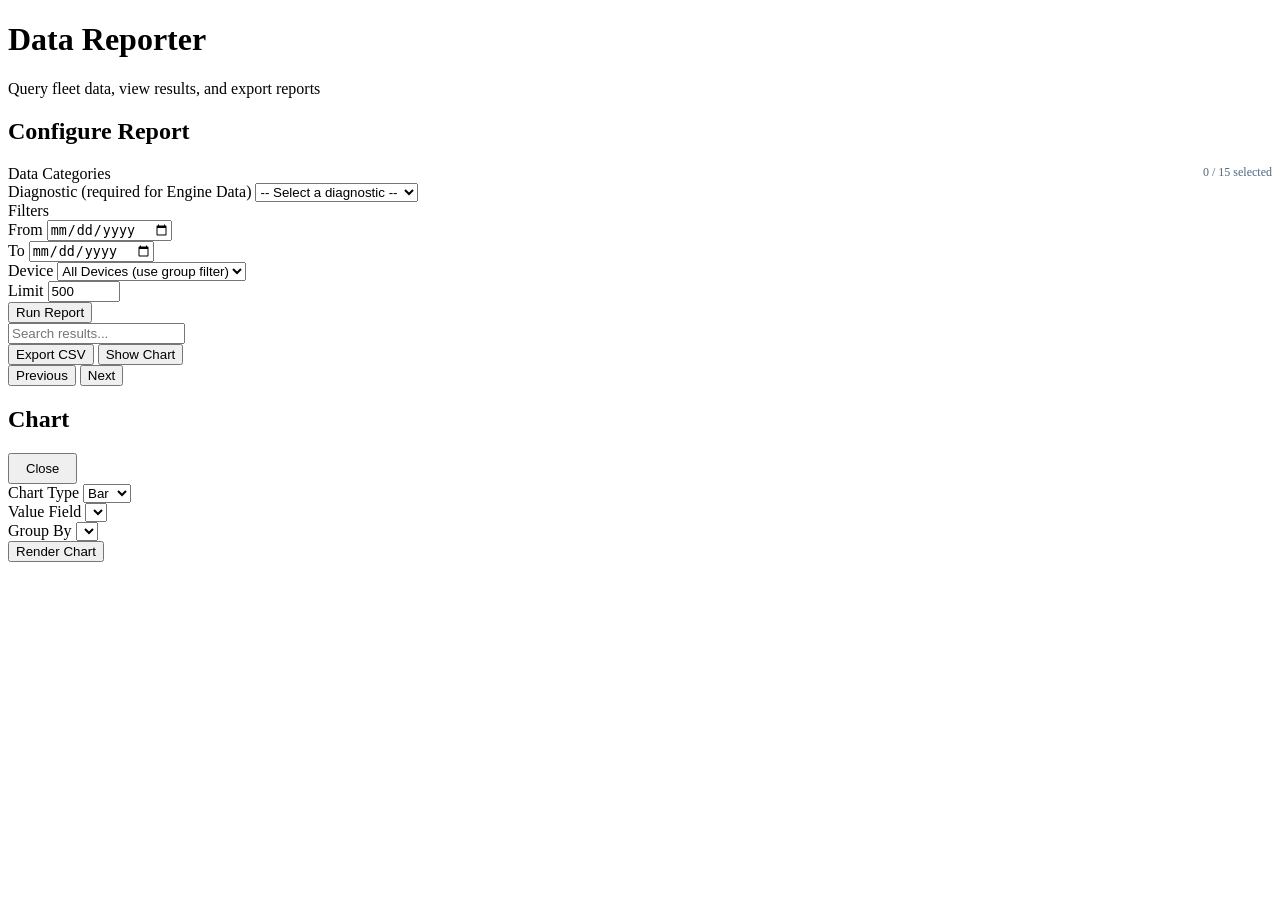
<file: src/index.html>
<!DOCTYPE html>
<html>
<head>
  <meta charset="UTF-8">
  <meta http-equiv="Cache-Control" content="no-cache, no-store, must-revalidate">
  <meta http-equiv="Pragma" content="no-cache">
  <meta http-equiv="Expires" content="0">
  <title>Data Reporter</title>
  <link rel="stylesheet" href="https://fonts.googleapis.com/css2?family=Roboto:ital,wght@0,300;0,400;0,500;0,700;1,400&family=Roboto+Mono:wght@400&display=swap">
  <style>/* STYLES_PLACEHOLDER */</style>
</head>
<body>

<div id="flexDataReporter">

  <!-- Page Header -->
  <div class="fdr-page-header">
    <h1>Data Reporter</h1>
    <p>Query fleet data, view results, and export reports</p>
  </div>

  <div class="fdr-content">

    <!-- ============ PANEL 1: Configure ============ -->
    <div class="fdr-panel" id="fdrConfigPanel">
      <div class="fdr-panel-header">
        <h2 class="fdr-panel-title">Configure Report</h2>
      </div>
      <div class="fdr-panel-body">

        <!-- Data category checkboxes -->
        <div class="fdr-section-label">Data Categories <span id="fdrCategoryCounter" style="float:right;font-size:12px;font-weight:400;color:var(--text-secondary,#4E677E);">0 / 15 selected</span></div>
        <div class="fdr-categories" id="fdrCategoryChecks"></div>

        <!-- Per-category column pickers -->
        <div class="fdr-column-pickers" id="fdrColumnPickers"></div>

        <!-- Diagnostic picker (only for StatusData) -->
        <div class="fdr-diagnostic-picker" id="fdrDiagnosticPicker">
          <div class="fdr-filter-group">
            <label for="fdrDiagnosticSelect">Diagnostic (required for Engine Data)</label>
            <select id="fdrDiagnosticSelect">
              <option value="">-- Select a diagnostic --</option>
              <option value="DiagnosticEngineSpeedId">Engine Speed (RPM)</option>
              <option value="DiagnosticEngineCoolantTemperatureId">Coolant Temperature</option>
              <option value="DiagnosticOdometerAdjustmentId">Odometer</option>
              <option value="DiagnosticFuelLevelId">Fuel Level</option>
              <option value="DiagnosticBatteryVoltageId">Battery Voltage</option>
              <option value="DiagnosticEngineOilTemperatureId">Engine Oil Temperature</option>
              <option value="DiagnosticEngineRoadSpeedId">Vehicle Speed</option>
            </select>
          </div>
        </div>

        <!-- Filters -->
        <div class="fdr-section-label">Filters</div>
        <div class="fdr-filters">
          <div class="fdr-filter-group">
            <label for="fdrDateFrom">From</label>
            <input type="date" id="fdrDateFrom">
          </div>
          <div class="fdr-filter-group">
            <label for="fdrDateTo">To</label>
            <input type="date" id="fdrDateTo">
          </div>
          <div class="fdr-filter-group">
            <label for="fdrDeviceSelect">Device</label>
            <select id="fdrDeviceSelect">
              <option value="">All Devices (use group filter)</option>
            </select>
          </div>
          <div class="fdr-filter-group">
            <label for="fdrResultsLimit">Limit</label>
            <input type="number" id="fdrResultsLimit" value="500" min="1" max="50000" step="100">
          </div>
        </div>

        <!-- Run button -->
        <div class="fdr-actions">
          <button class="fdr-btn fdr-btn-primary" id="fdrRunBtn">Run Report</button>
          <span class="fdr-status" id="fdrStatus"></span>
        </div>
      </div>
    </div>

    <!-- ============ PANEL 2: Results Table ============ -->
    <div class="fdr-panel fdr-results" id="fdrResultsPanel">
      <!-- Tabs sit directly in the panel (no panel-header) -->
      <div class="fdr-tabs" id="fdrTabs"></div>

      <div class="fdr-panel-body">
        <!-- Table toolbar -->
        <div class="fdr-table-toolbar">
          <input type="text" class="fdr-search" id="fdrSearch" placeholder="Search results...">
          <div style="flex:1"></div>
          <button class="fdr-btn fdr-btn-success" id="fdrExportCsvBtn">Export CSV</button>
          <button class="fdr-btn fdr-btn-secondary" id="fdrToggleChartBtn">Show Chart</button>
        </div>

        <!-- Table container -->
        <div id="fdrTableContainer"></div>

        <!-- Pagination -->
        <div class="fdr-pagination" id="fdrPagination">
          <span id="fdrPageInfo"></span>
          <div>
            <button id="fdrPrevBtn">Previous</button>
            <button id="fdrNextBtn">Next</button>
          </div>
        </div>
      </div>
    </div>

    <!-- ============ PANEL 3: Chart ============ -->
    <div class="fdr-panel fdr-chart-panel" id="fdrChartPanel">
      <div class="fdr-panel-header">
        <h2 class="fdr-panel-title">Chart</h2>
        <button class="fdr-btn fdr-btn-secondary" id="fdrHideChartBtn" style="padding:6px 16px;font-size:13px;min-height:auto;">Close</button>
      </div>
      <div class="fdr-panel-body">
        <div class="fdr-chart-controls">
          <div class="fdr-filter-group">
            <label for="fdrChartType">Chart Type</label>
            <select id="fdrChartType">
              <option value="bar">Bar</option>
              <option value="line">Line</option>
              <option value="pie">Pie</option>
            </select>
          </div>
          <div class="fdr-filter-group">
            <label for="fdrChartValueField">Value Field</label>
            <select id="fdrChartValueField"></select>
          </div>
          <div class="fdr-filter-group">
            <label for="fdrChartGroupField">Group By</label>
            <select id="fdrChartGroupField"></select>
          </div>
          <button class="fdr-btn fdr-btn-primary" id="fdrRenderChartBtn">Render Chart</button>
        </div>

        <div class="fdr-chart-container" id="fdrChartContainer">
          <canvas id="fdrCanvas"></canvas>
        </div>
      </div>
    </div>

  </div><!-- /.fdr-content -->
</div>

<!-- Scripts loaded in dependency order -->
<script>/* SCRIPT:js/dataTypes.js */</script>
<script>/* SCRIPT:js/cacheManager.js */</script>
<script>/* SCRIPT:js/queryEngine.js */</script>
<script>/* SCRIPT:js/tableRenderer.js */</script>
<script>/* SCRIPT:js/csvExporter.js */</script>
<script>/* SCRIPT:js/chartRenderer.js */</script>
<script>/* SCRIPT:js/main.js */</script>

</body>
</html>
</file>
<file: app/styles/main.css>
/* ===================================================================
   Flexible Data Reporter — Styles
   All rules scoped under #fdr-root to avoid MyGeotab conflicts.
   =================================================================== */

/* -- Root -- */
#fdr-root {
  display: flex;
  flex-direction: column;
  height: 100vh;
  font-family: -apple-system, BlinkMacSystemFont, "Segoe UI", Roboto,
    "Helvetica Neue", Arial, sans-serif;
  font-size: 14px;
  line-height: 1.45;
  color: #333;
  background: #fff;
}

#fdr-root *, #fdr-root *::before, #fdr-root *::after {
  box-sizing: border-box;
}

/* -- Content Area -- */
#fdr-root .fdr-content {
  flex: 1;
  min-height: 0;
  overflow: auto;
  padding: 16px;
}

/* -- Card Panels -- */
#fdr-root .fdr-panel {
  background: #fff;
  border: 1px solid #ddd;
  border-radius: 8px;
  margin-bottom: 16px;
  overflow: hidden;
}

#fdr-root .fdr-panel-header {
  background: #f5f6f8;
  border-bottom: 1px solid #ddd;
  padding: 12px 20px;
  display: flex;
  align-items: center;
  justify-content: space-between;
}

#fdr-root .fdr-panel-title {
  font-size: 15px;
  font-weight: 600;
  color: #333;
  margin: 0;
  border: none;
  padding: 0;
}

#fdr-root .fdr-panel-body {
  padding: 20px;
}

/* -- Section Labels -- */
#fdr-root .fdr-section-label {
  font-size: 13px;
  font-weight: 600;
  color: #333;
  margin-bottom: 10px;
  padding-bottom: 8px;
  border-bottom: 1px solid #eee;
}

#fdr-root .fdr-counter-text {
  float: right;
  font-size: 12px;
  font-weight: 400;
  color: #666;
}

/* -- Labels -- */
#fdr-root .fdr-label {
  font-size: 11px;
  font-weight: 600;
  text-transform: uppercase;
  letter-spacing: 0.3px;
  color: #666;
}

/* -- Form Inputs -- */
#fdr-root .fdr-select,
#fdr-root .fdr-input {
  font-family: inherit;
  font-size: 13px;
  color: #333;
  height: 34px;
  padding: 0 10px;
  border: 1px solid #ccc;
  border-radius: 4px;
  background: #fff;
  min-width: 160px;
}

#fdr-root .fdr-select:focus,
#fdr-root .fdr-input:focus {
  outline: none;
  border-color: #4a90d9;
  box-shadow: 0 0 0 2px rgba(74, 144, 217, 0.2);
}

/* -- Buttons -- */
#fdr-root .fdr-btn {
  font-family: inherit;
  font-size: 13px;
  font-weight: 600;
  height: 34px;
  padding: 0 18px;
  border: none;
  border-radius: 4px;
  cursor: pointer;
  white-space: nowrap;
  transition: background 0.15s;
  display: inline-flex;
  align-items: center;
  justify-content: center;
  gap: 6px;
}

#fdr-root .fdr-btn:disabled {
  background: #999;
  color: #fff;
  cursor: not-allowed;
}

#fdr-root .fdr-btn-primary {
  background: #4a90d9;
  color: #fff;
}

#fdr-root .fdr-btn-primary:hover:not(:disabled) {
  background: #3a7bc8;
}

#fdr-root .fdr-btn-secondary {
  background: #fff;
  color: #666;
  border: 1px solid #ccc;
}

#fdr-root .fdr-btn-secondary:hover:not(:disabled) {
  background: #f5f6f8;
  border-color: #999;
  color: #333;
}

#fdr-root .fdr-btn-success {
  background: #2e7d32;
  color: #fff;
}

#fdr-root .fdr-btn-success:hover:not(:disabled) {
  background: #236E32;
}

/* -- Category Chips -- */
#fdr-root .fdr-categories {
  display: flex;
  flex-wrap: wrap;
  gap: 8px;
  margin-bottom: 20px;
}

#fdr-root .fdr-categories label {
  display: inline-flex;
  align-items: center;
  gap: 6px;
  cursor: pointer;
  font-size: 13px;
  color: #666;
  padding: 6px 14px;
  border: 1px solid #ccc;
  border-radius: 20px;
  background: #fff;
  transition: all 0.15s;
  user-select: none;
}

#fdr-root .fdr-categories label:hover {
  background: #f0f5ff;
  border-color: #4a90d9;
  color: #333;
}

#fdr-root .fdr-categories label:has(input:checked) {
  background: #4a90d9;
  border-color: #4a90d9;
  color: #fff;
  font-weight: 600;
}

#fdr-root .fdr-categories label:has(input:checked):hover {
  background: #3a7bc8;
  border-color: #3a7bc8;
}

#fdr-root .fdr-categories input[type="checkbox"] {
  display: none;
}

/* -- Column Pickers -- */
#fdr-root .fdr-column-pickers {
  margin-bottom: 20px;
}

#fdr-root .fdr-column-group {
  margin-bottom: 10px;
  padding: 14px 16px;
  background: #f5f6f8;
  border: 1px solid #eee;
  border-radius: 6px;
}

#fdr-root .fdr-column-group-title {
  font-size: 11px;
  font-weight: 600;
  text-transform: uppercase;
  letter-spacing: 0.3px;
  color: #4a90d9;
  margin-bottom: 10px;
}

#fdr-root .fdr-column-group .fdr-columns {
  display: flex;
  flex-wrap: wrap;
  gap: 4px 20px;
}

#fdr-root .fdr-column-group .fdr-columns label {
  font-size: 13px;
  color: #333;
  display: inline-flex;
  align-items: center;
  gap: 6px;
  cursor: pointer;
  padding: 3px 0;
}

#fdr-root .fdr-column-group .fdr-columns input[type="checkbox"] {
  accent-color: #4a90d9;
  width: 15px;
  height: 15px;
  cursor: pointer;
}

/* -- Diagnostic Picker -- */
#fdr-root .fdr-diagnostic-picker {
  display: none;
  margin-bottom: 20px;
  padding: 14px 16px;
  background: #f0f5ff;
  border: 1px solid #4a90d9;
  border-radius: 6px;
  border-left: 3px solid #4a90d9;
}

#fdr-root .fdr-diagnostic-picker.visible {
  display: block;
}

#fdr-root .fdr-diagnostic-picker .fdr-select {
  min-width: 300px;
  margin-top: 6px;
}

/* -- Filters -- */
#fdr-root .fdr-filters {
  display: flex;
  flex-wrap: wrap;
  gap: 14px;
  align-items: flex-end;
  margin-bottom: 20px;
}

#fdr-root .fdr-filter-group {
  display: flex;
  flex-direction: column;
  gap: 4px;
}

/* -- Actions -- */
#fdr-root .fdr-actions {
  display: flex;
  gap: 14px;
  align-items: center;
  padding-top: 8px;
  border-top: 1px solid #eee;
}

/* -- Status / Loading -- */
#fdr-root .fdr-status {
  font-size: 13px;
  color: #666;
}

#fdr-root .fdr-status.error {
  color: #c62828;
  background: #fce4ec;
  padding: 4px 10px;
  border-radius: 4px;
  border-left: 3px solid #c62828;
}

#fdr-root .fdr-spinner {
  display: inline-block;
  width: 16px;
  height: 16px;
  border: 2px solid #ddd;
  border-top-color: #4a90d9;
  border-radius: 50%;
  animation: fdr-spin 0.6s linear infinite;
  vertical-align: middle;
  margin-right: 6px;
}

@keyframes fdr-spin {
  to { transform: rotate(360deg); }
}

/* -- Results Panel -- */
#fdr-root .fdr-results {
  display: none;
}

#fdr-root .fdr-results.visible {
  display: block;
}

/* -- Tabs -- */
#fdr-root .fdr-tabs {
  display: flex;
  gap: 0;
  background: #f5f6f8;
  border-bottom: 1px solid #ddd;
  padding: 0 20px;
  overflow-x: auto;
}

#fdr-root .fdr-tab {
  font-family: inherit;
  font-size: 13px;
  font-weight: 600;
  padding: 10px 16px;
  border: none;
  background: none;
  color: #666;
  cursor: pointer;
  border-bottom: 3px solid transparent;
  margin-bottom: -1px;
  transition: all 0.15s;
  white-space: nowrap;
}

#fdr-root .fdr-tab:hover {
  color: #333;
  background: #ebedf0;
}

#fdr-root .fdr-tab.active {
  color: #4a90d9;
  border-bottom-color: #4a90d9;
  background: #fff;
}

#fdr-root .fdr-tab-count {
  font-weight: 400;
  font-size: 11px;
  color: #999;
  margin-left: 4px;
  background: #eee;
  padding: 1px 6px;
  border-radius: 10px;
}

#fdr-root .fdr-tab.active .fdr-tab-count {
  background: #f0f5ff;
  color: #4a90d9;
}

/* -- Table Toolbar -- */
#fdr-root .fdr-table-toolbar {
  display: flex;
  gap: 10px;
  align-items: center;
  flex-wrap: wrap;
  margin-bottom: 12px;
}

#fdr-root .fdr-search {
  width: 240px;
}

/* -- Data Table -- */
#fdr-root .fdr-table-wrap {
  overflow-x: auto;
  margin-bottom: 12px;
  border: 1px solid #eee;
  border-radius: 6px;
}

#fdr-root .fdr-table {
  width: 100%;
  border-collapse: collapse;
}

#fdr-root .fdr-table thead th {
  position: sticky;
  top: 0;
  z-index: 10;
  background: #f5f6f8;
  font-size: 11px;
  font-weight: 600;
  text-transform: uppercase;
  letter-spacing: 0.3px;
  color: #666;
  padding: 10px 12px;
  text-align: left;
  border-bottom: 2px solid #ddd;
  white-space: nowrap;
  cursor: pointer;
  user-select: none;
}

#fdr-root .fdr-table thead th:hover {
  background: #ebedf0;
  color: #333;
}

#fdr-root .fdr-table thead th .sort-arrow {
  font-size: 10px;
  margin-left: 4px;
  color: #aaa;
}

#fdr-root .fdr-table thead th .sort-arrow.asc::after {
  content: '\25B2';
  color: #4a90d9;
}

#fdr-root .fdr-table thead th .sort-arrow.desc::after {
  content: '\25BC';
  color: #4a90d9;
}

#fdr-root .fdr-table tbody td {
  padding: 8px 12px;
  border-bottom: 1px solid #eee;
  font-size: 13px;
  font-family: "Roboto Mono", monospace;
  color: #333;
  white-space: nowrap;
  max-width: 320px;
  overflow: hidden;
  text-overflow: ellipsis;
}

#fdr-root .fdr-table tbody tr {
  transition: background 0.1s;
}

#fdr-root .fdr-table tbody tr:hover {
  background: #f0f5ff;
}

#fdr-root .fdr-table tbody tr:nth-child(even) {
  background: #fafbfc;
}

#fdr-root .fdr-table tbody tr:nth-child(even):hover {
  background: #f0f5ff;
}

/* -- Pagination -- */
#fdr-root .fdr-pagination {
  display: flex;
  gap: 10px;
  align-items: center;
  justify-content: space-between;
  font-size: 13px;
  color: #666;
  padding: 8px 0;
}

/* -- No Data -- */
#fdr-root .fdr-no-data {
  text-align: center;
  padding: 40px 20px;
  color: #999;
  font-size: 14px;
}

/* -- Chart Panel -- */
#fdr-root .fdr-chart-panel {
  display: none;
}

#fdr-root .fdr-chart-panel.visible {
  display: block;
}

#fdr-root .fdr-chart-controls {
  display: flex;
  gap: 14px;
  align-items: flex-end;
  flex-wrap: wrap;
  margin-bottom: 16px;
}

#fdr-root .fdr-chart-container {
  position: relative;
  width: 100%;
  max-width: 960px;
  height: 400px;
  background: #fff;
  border: 1px solid #eee;
  border-radius: 6px;
  padding: 12px;
}

#fdr-root .fdr-chart-container canvas {
  width: 100%;
  height: 100%;
}

/* -- Responsive -- */
@media (max-width: 800px) {
  #fdr-root .fdr-content {
    padding: 8px;
  }
  #fdr-root .fdr-filters {
    flex-direction: column;
    align-items: stretch;
  }
  #fdr-root .fdr-select,
  #fdr-root .fdr-input {
    min-width: auto;
    width: 100%;
  }
  #fdr-root .fdr-search {
    width: 100%;
  }
  #fdr-root .fdr-diagnostic-picker .fdr-select {
    min-width: auto;
    width: 100%;
  }
}
</file>
